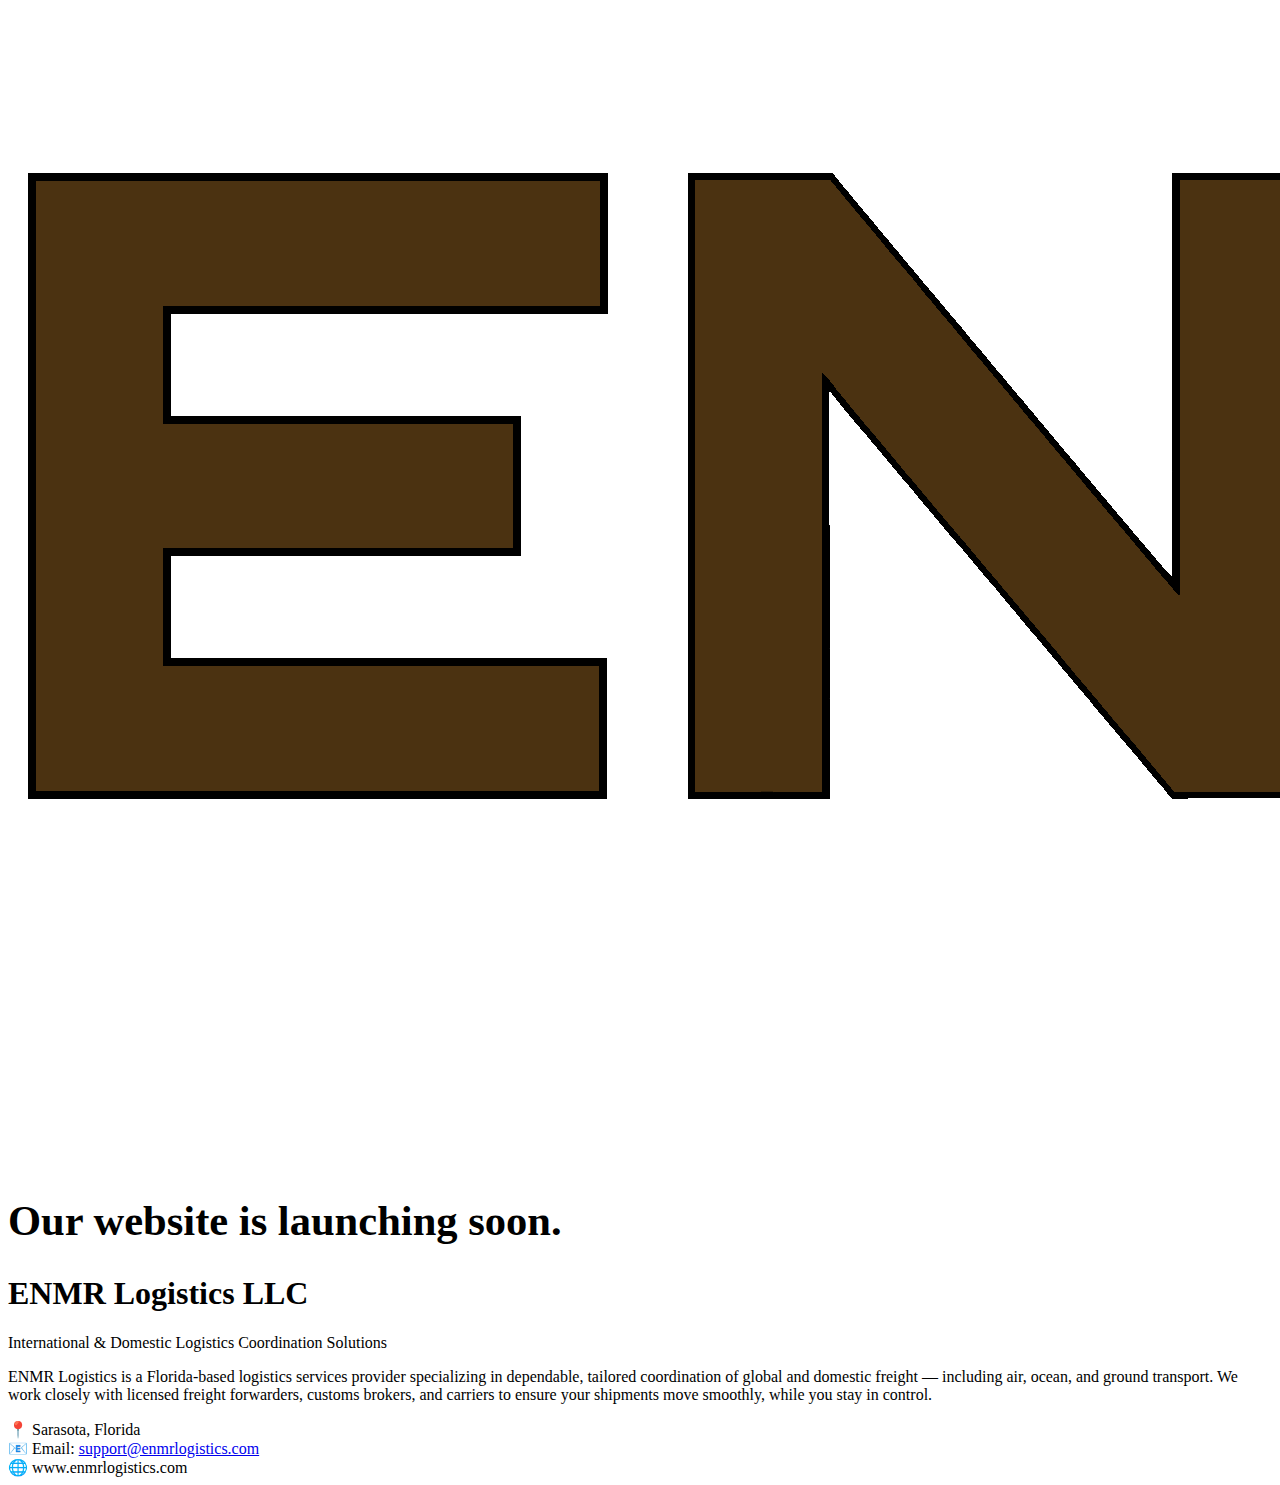
<file: index.html>
<body>
  <div class="container">
    <img class="logo" src="logo_transparent_7_13.png" alt="ENMR Logistics Logo" />
    
    <h2 style="font-size: 2.66rem; margin-bottom: 30px;">Our website is launching soon.</h2>
    
    <h1>ENMR Logistics LLC</h1>
    <p>International & Domestic Logistics Coordination Solutions</p>
    <p>
      ENMR Logistics is a Florida-based logistics services provider specializing in dependable, tailored coordination of global and domestic freight — including air, ocean, and ground transport.
      We work closely with licensed freight forwarders, customs brokers, and carriers to ensure your shipments move smoothly, while you stay in control.
    </p>
    <div class="contact">
      📍 Sarasota, Florida  
      <br />
      📧 Email: <a href="mailto:support@enmrlogistics.com">support@enmrlogistics.com</a>
      <br />
      🌐 www.enmrlogistics.com
    </div>
  </div>
</body>
</file>
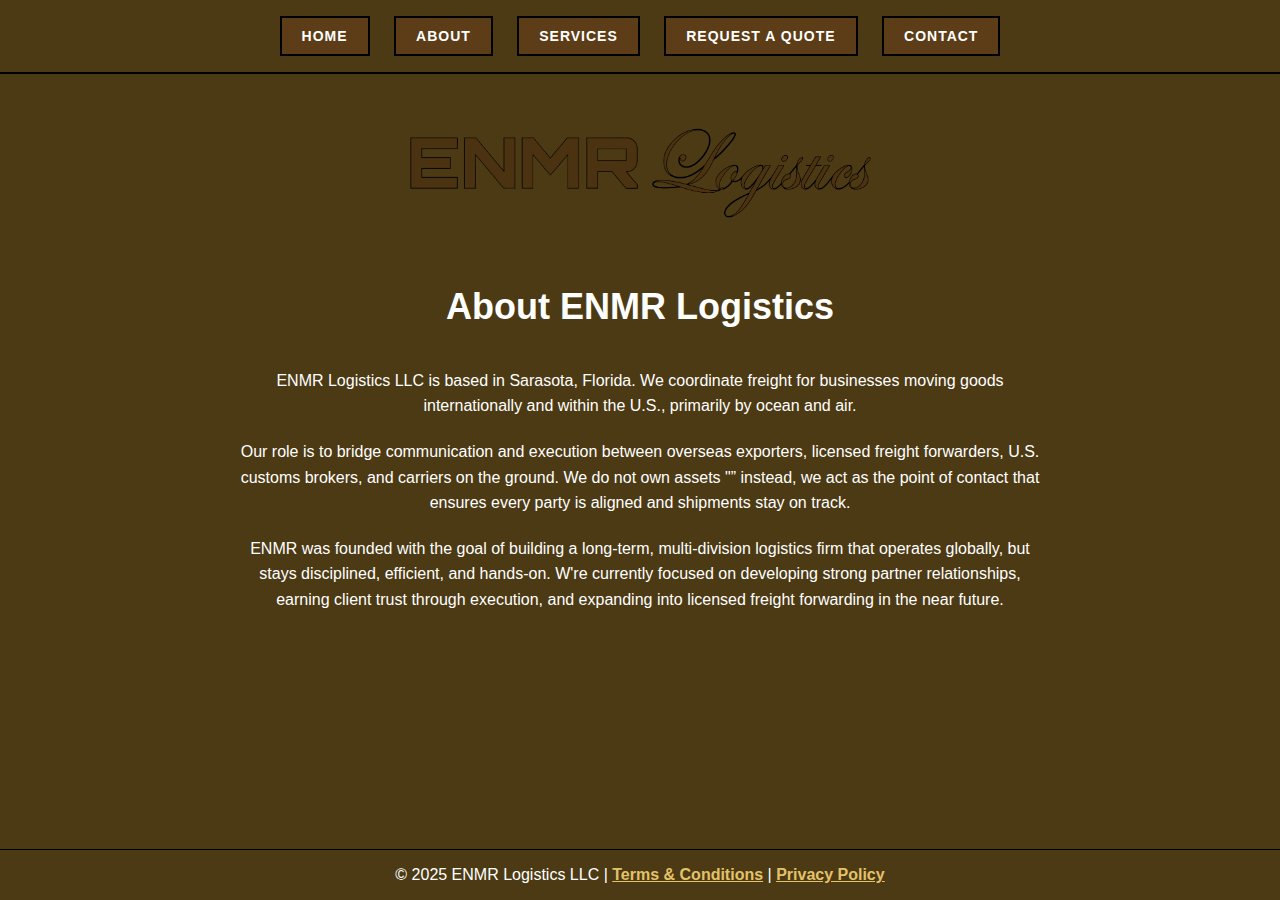
<file: about.html>
﻿<!DOCTYPE html> <html lang="en"> <head> <meta charset="UTF-8" /> <meta name="viewport" content="width=device-width, initial-scale=1.0"/> <title>About | ENMR Logistics</title> <style> :root { --brand-brown: #4c3a14; --button-brown: #5c3d17; --button-hover: #77532a; } body { background-color: var(--brand-brown); color: white; font-family: Arial, sans-serif; margin: 0; padding: 0; text-align: center; display: flex; flex-direction: column; min-height: 100vh; } .navbar { background-color: var(--brand-brown); padding: 16px 0; border-bottom: 2px solid black; } .nav-button { background-color: var(--button-brown); color: white; border: 2px solid black; padding: 10px 20px; margin: 0 10px; text-decoration: none; font-weight: bold; font-family: 'Arial Black', Gadget, sans-serif; font-size: 14px; display: inline-block; letter-spacing: 1px; transition: background-color 0.2s ease; } .nav-button:hover { background-color: var(--button-hover); cursor: pointer; } .logo-wrapper { margin-top: 50px; margin-bottom: 40px; } .top-logo { width: 462px; max-width: 90%; height: auto; } .container { max-width: 800px; margin: 0 auto; padding: 0 20px 40px; flex-grow: 1; } h1 { font-size: 2.25rem; margin-bottom: 40px; } p { font-size: 1rem; line-height: 1.6; margin-bottom: 20px; } /* Footer styles */ footer { text-align: center; padding: 16px 12px; border-top: 1px solid black; } footer a { color: #e3c26a; text-decoration: underline; font-weight: bold; } footer a:hover { color: #fff4bf; } </style> </head> <body> <div class="navbar"> <a href="index.html" class="nav-button">HOME</a> <a href="about.html" class="nav-button">ABOUT</a> <a href="services.html" class="nav-button">SERVICES</a> <a href="quote.html" class="nav-button">REQUEST A QUOTE</a> <a href="contact.html" class="nav-button">CONTACT</a> </div> <div class="logo-wrapper"> <img class="top-logo" src="logo_transparent_7_13.png" alt="ENMR Logo"> </div> <div class="container"> <h1>About ENMR Logistics</h1> <p> ENMR Logistics LLC is based in Sarasota, Florida. We coordinate freight for businesses moving goods internationally and within the U.S., primarily by ocean and air. </p> <p> Our role is to bridge communication and execution between overseas exporters, licensed freight forwarders, U.S. customs brokers, and carriers on the ground. We do not own assets "” instead, we act as the point of contact that ensures every party is aligned and shipments stay on track. </p> <p> ENMR was founded with the goal of building a long-term, multi-division logistics firm that operates globally, but stays disciplined, efficient, and hands-on. W're currently focused on developing strong partner relationships, earning client trust through execution, and expanding into licensed freight forwarding in the near future. </p> </div> <!-- Footer with popup behavior --> <script> function openLegalPopup(url) { window.open( url, 'enmrLegal', 'width=920,height=700,scrollbars=yes,resizable=yes' ); return false; } </script> <noscript> <div style="text-align:center; padding:8px 0;"> <a href="terms.html" target="_blank" rel="noopener">Terms &amp; Conditions</a> | <a href="privacy.html" target="_blank" rel="noopener">Privacy Policy</a> </div> </noscript> <!-- ENMR legal footer START --> <footer style="text-align:center; padding:16px 12px; border-top:1px solid black;"> &copy; 2025 ENMR Logistics LLC | <a href="terms.html" onclick="return openLegalPopup(this.href)" rel="noopener">Terms &amp; Conditions</a> | <a href="privacy.html" onclick="return openLegalPopup(this.href)" rel="noopener">Privacy Policy</a> </footer> <script> function openLegalPopup(url) { window.open(url,'enmrLegal','width=920,height=700,scrollbars=yes,resizable=yes'); return false; } </script> <noscript> <div style="text-align:center; padding:8px 0;"> <a href="terms.html" target="_blank" rel="noopener">Terms &amp; Conditions</a> | <a href="privacy.html" target="_blank" rel="noopener">Privacy Policy</a> </div> </noscript> <!-- ENMR legal footer END --> </body> </html>
</file>
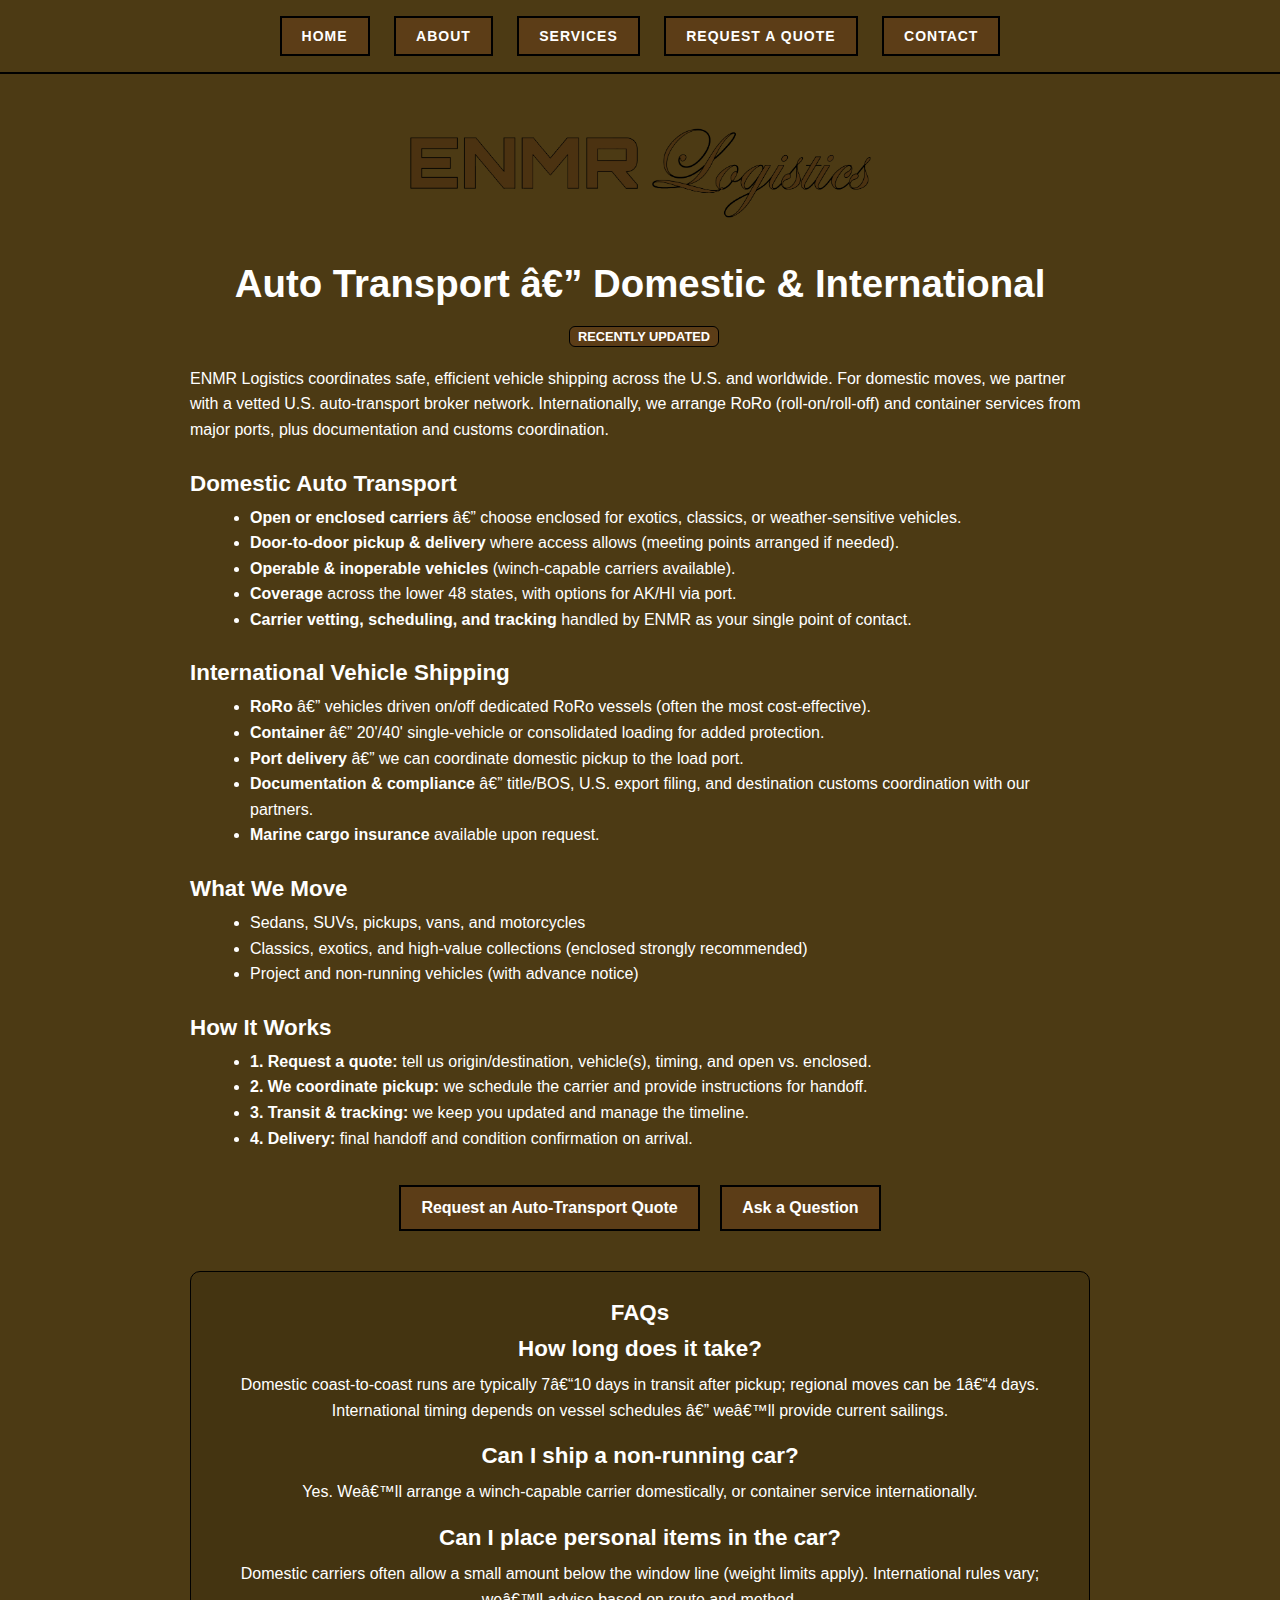
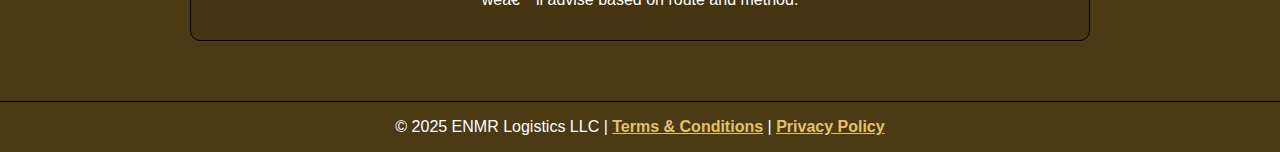
<file: auto-transport.html>
﻿<!DOCTYPE html>
<html lang="en">
<head>
  <meta charset="UTF-8" />
  <meta name="viewport" content="width=device-width, initial-scale=1.0"/>
  <title>Auto Transport (Domestic & International) | ENMR Logistics</title>
  <meta name="description" content="Door-to-door domestic auto transport and international vehicle shipping with ENMR Logistics â€” open/enclosed carriers, RoRo, and container service." />
  <link rel="icon" href="favicon.ico" type="image/x-icon" />
  <style>
    :root { --brand-brown:#4c3a14; --button-brown:#5c3d17; --button-hover:#77532a; }

    body { background-color:var(--brand-brown); color:#fff; font-family:Arial,sans-serif; margin:0; padding:0; text-align:center; }
    .navbar { background:var(--brand-brown); padding:16px 0; border-bottom:2px solid #000; }
    .nav-button { background:var(--button-brown); color:#fff; border:2px solid #000; padding:10px 20px; margin:0 10px; text-decoration:none; font-weight:bold; font-family:'Arial Black', Gadget, sans-serif; font-size:14px; display:inline-block; letter-spacing:1px; transition:background-color .2s; }
    .nav-button:hover { background:var(--button-hover); cursor:pointer; }

    .logo-wrapper { margin:50px 0 40px; }
    .top-logo { width:462px; max-width:90%; height:auto; }

    .container { max-width:900px; margin:0 auto; padding:0 20px 50px; text-align:left; }
    h1 { text-align:center; font-size:2.4rem; margin:0 0 16px; }
    h2 { font-size:1.4rem; margin:28px 0 8px; }
    p, li { font-size:1rem; line-height:1.6; }
    ul { margin:8px 0 18px 20px; }
    .badge { display:inline-block; margin-left:8px; padding:2px 8px; border:1px solid #000; background:var(--button-brown); border-radius:6px; font-size:.8rem; font-weight:bold; }

    .cta { margin:28px 0; text-align:center; }
    .btn { background:var(--button-brown); color:#fff; border:2px solid #000; padding:12px 20px; font-weight:bold; text-decoration:none; display:inline-block; margin:6px 8px; }
    .btn:hover { background:var(--button-hover); }

    /* FAQ box + centered answers */
    .faq { margin:34px 0 10px; padding:18px 18px 8px; border:1px solid #000; border-radius:10px; background:rgba(0,0,0,.1); }
    .faq h2 { text-align:center; margin-top:10px; }
    .faq p { text-align:center; margin:10px 0 20px; }

    /* Footer styles â€” force yellow for link & visited */
    footer { text-align:center; padding:16px 12px; border-top:1px solid #000; }
    footer a:link,
    footer a:visited { color:#e3c26a; text-decoration:underline; font-weight:bold; }
    footer a:hover,
    footer a:focus { color:#fff4bf; }
  </style>
<!-- ENMR nav click CSS OVERRIDE START -->
<style id="nav-click-override">
  /* Keep pointer on hover, but NO color change on hover */
  .nav-button:hover { background-color: var(--button-brown) !important; cursor: pointer; }
  /* Show lighter brown ONLY while the mouse is pressed */
  .nav-button:active { background-color: var(--button-hover) !important; }
</style>
<!-- ENMR nav click CSS OVERRIDE END -->
</head>
<body>

  <div class="navbar">
    <a href="index.html" class="nav-button">HOME</a>
    <a href="about.html" class="nav-button">ABOUT</a>
    <a href="services.html" class="nav-button">SERVICES</a>
    <a href="quote.html" class="nav-button">REQUEST A QUOTE</a>
    <a href="contact.html" class="nav-button">CONTACT</a>
  </div>

  <div class="logo-wrapper">
    <img class="top-logo" src="logo_transparent_7_13.png" alt="ENMR Logo">
  </div>

  <div class="container">
    <h1>Auto Transport â€” Domestic & International <span class="badge">RECENTLY UPDATED</span></h1>
    <p>
      ENMR Logistics coordinates safe, efficient vehicle shipping across the U.S. and worldwide.
      For domestic moves, we partner with a vetted U.S. auto-transport broker network. Internationally, we arrange
      RoRo (roll-on/roll-off) and container services from major ports, plus documentation and customs coordination.
    </p>

    <h2>Domestic Auto Transport</h2>
    <ul>
      <li><strong>Open or enclosed carriers</strong> â€” choose enclosed for exotics, classics, or weather-sensitive vehicles.</li>
      <li><strong>Door-to-door pickup &amp; delivery</strong> where access allows (meeting points arranged if needed).</li>
      <li><strong>Operable &amp; inoperable vehicles</strong> (winch-capable carriers available).</li>
      <li><strong>Coverage</strong> across the lower 48 states, with options for AK/HI via port.</li>
      <li><strong>Carrier vetting, scheduling, and tracking</strong> handled by ENMR as your single point of contact.</li>
    </ul>

    <h2>International Vehicle Shipping</h2>
    <ul>
      <li><strong>RoRo</strong> â€” vehicles driven on/off dedicated RoRo vessels (often the most cost-effective).</li>
      <li><strong>Container</strong> â€” 20'/40' single-vehicle or consolidated loading for added protection.</li>
      <li><strong>Port delivery</strong> â€” we can coordinate domestic pickup to the load port.</li>
      <li><strong>Documentation &amp; compliance</strong> â€” title/BOS, U.S. export filing, and destination customs coordination with our partners.</li>
      <li><strong>Marine cargo insurance</strong> available upon request.</li>
    </ul>

    <h2>What We Move</h2>
    <ul>
      <li>Sedans, SUVs, pickups, vans, and motorcycles</li>
      <li>Classics, exotics, and high-value collections (enclosed strongly recommended)</li>
      <li>Project and non-running vehicles (with advance notice)</li>
    </ul>

    <h2>How It Works</h2>
    <ul>
      <li><strong>1. Request a quote:</strong> tell us origin/destination, vehicle(s), timing, and open vs. enclosed.</li>
      <li><strong>2. We coordinate pickup:</strong> we schedule the carrier and provide instructions for handoff.</li>
      <li><strong>3. Transit &amp; tracking:</strong> we keep you updated and manage the timeline.</li>
      <li><strong>4. Delivery:</strong> final handoff and condition confirmation on arrival.</li>
    </ul>

    <div class="cta">
      <a class="btn" href="quote.html">Request an Auto-Transport Quote</a>
      <a class="btn" href="contact.html">Ask a Question</a>
    </div>

    <div class="faq">
      <h2>FAQs</h2>

      <h2>How long does it take?</h2>
      <p>Domestic coast-to-coast runs are typically 7â€“10 days in transit after pickup; regional moves can be 1â€“4 days.
        International timing depends on vessel schedules â€” weâ€™ll provide current sailings.</p>

      <h2>Can I ship a non-running car?</h2>
      <p>Yes. Weâ€™ll arrange a winch-capable carrier domestically, or container service internationally.</p>

      <h2>Can I place personal items in the car?</h2>
      <p>Domestic carriers often allow a small amount below the window line (weight limits apply).
        International rules vary; weâ€™ll advise based on route and method.</p>
    </div>
  </div>

  <!-- ENMR legal footer START -->
  <footer>
    &copy; 2025 ENMR Logistics LLC |
    <a href="terms.html" onclick="return openLegalPopup(this.href)" rel="noopener">Terms &amp; Conditions</a> |
    <a href="privacy.html" onclick="return openLegalPopup(this.href)" rel="noopener">Privacy Policy</a>
  </footer>

  <script>
    function openLegalPopup(url) {
      window.open(url,'enmrLegal','width=920,height=700,scrollbars=yes,resizable=yes');
      return false;
    }
  </script>

  <noscript>
    <div style="text-align:center; padding:8px 0;">
      <a href="terms.html" target="_blank" rel="noopener">Terms &amp; Conditions</a> |
      <a href="privacy.html" target="_blank" rel="noopener">Privacy Policy</a>
    </div>
  </noscript>
  <!-- ENMR legal footer END -->
<!-- ENMR nav click AUDIO+JS START -->
<audio id="navClickSound" preload="auto">
  <source src="mouse-click-290204.mp3" type="audio/mpeg">
</audio>
<script>
  (function () {
    var audio = document.getElementById('navClickSound');
    if (!audio) return;
    var buttons = document.querySelectorAll('.navbar .nav-button');
    buttons.forEach(function (btn) {
      btn.addEventListener('click', function () {
        try {
          audio.currentTime = 0;
          audio.play().catch(function(){});
        } catch (e) {}
      });
    });
  })();
</script>
<!-- ENMR nav click AUDIO+JS END -->
</body>
</html>
</file>
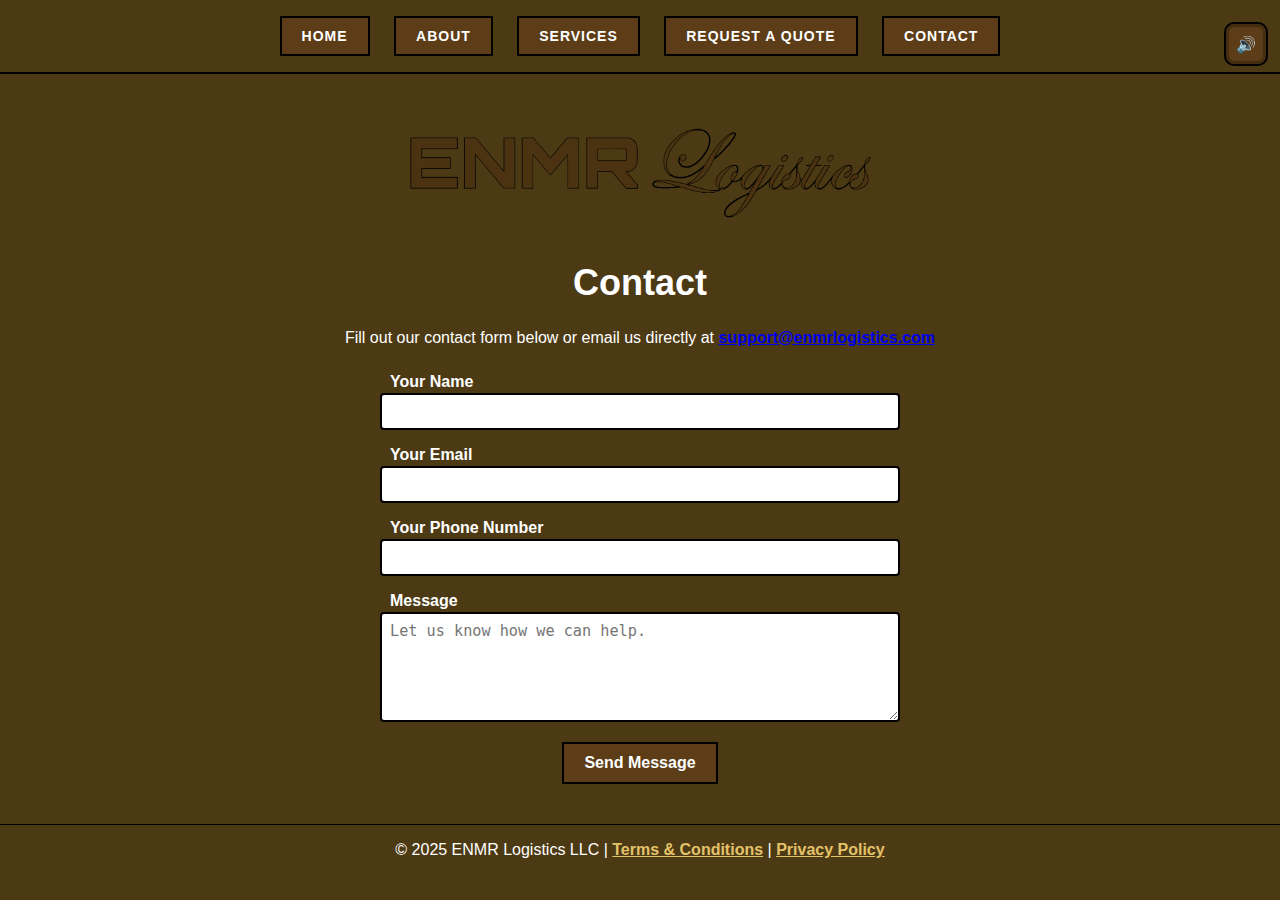
<file: contact.html>
﻿<!DOCTYPE html>
<html lang="en">
<head>
  <meta charset="UTF-8" />
  <meta name="viewport" content="width=device-width, initial-scale=1.0"/>
  <title>Contact | ENMR Logistics</title>
  <link rel="icon" href="favicon.ico" type="image/x-icon" />
  <style>
    :root { --brand-brown:#4c3a14; --button-brown:#5c3d17; --button-hover:#77532a; }

    body { background-color: var(--brand-brown); color: #fff; font-family: Arial, sans-serif; margin: 0; padding: 0; text-align: center; }

    .navbar { background-color: var(--brand-brown); padding: 16px 0; border-bottom: 2px solid #000; }

    .nav-button {
      background-color: var(--button-brown); color: #fff; border: 2px solid #000;
      padding: 10px 20px; margin: 0 10px; text-decoration: none; font-weight: bold;
      font-family: 'Arial Black', Gadget, sans-serif; font-size: 14px; display: inline-block;
      letter-spacing: 1px; transition: background-color .02s;
    }
    /* Early-2000s feel: no hover lighten, only on active (mouse down) */
    .nav-button:hover  { background-color: var(--button-brown); cursor: pointer; }
    .nav-button:active { background-color: var(--button-hover); }

    .logo-wrapper { margin: 50px 0 40px; }
    .top-logo { width: 462px; max-width: 90%; height: auto; }

    .container { max-width: 800px; margin: 0 auto; padding: 0 20px 40px; }

    h1 { font-size: 2.25rem; margin-bottom: 25px; }

    p  { font-size: 1rem; margin-bottom: 20px; }

    form { display: flex; flex-direction: column; align-items: center; }

    label {
      margin-top: 6px; margin-bottom: 2px; font-weight: bold; text-align: left;
      width: 100%; max-width: 500px;
    }

    input, textarea {
      margin-bottom: 10px; padding: 8px; font-size: .95rem; width: 100%; max-width: 500px;
      border: 2px solid #000; border-radius: 4px;
    }

    button {
      background-color: var(--button-brown); color: #fff; font-weight: bold;
      border: 2px solid #000; padding: 10px 20px; font-size: 1rem; cursor: pointer; margin-top: 10px;
    }
    button:hover  { background-color: var(--button-brown); }
    button:active { background-color: var(--button-hover); }

    /* Footer styles */
    footer { text-align: center; padding: 16px 12px; border-top: 1px solid #000; }
    footer a,
    footer a:visited,
    footer a:active { color: #e3c26a; text-decoration: underline; font-weight: bold; }
    footer a:hover   { color: #fff4bf; }
  </style>
</head>
<body>

  <div class="navbar">
    <a href="index.html" class="nav-button">HOME</a>
    <a href="about.html" class="nav-button">ABOUT</a>
    <a href="services.html" class="nav-button">SERVICES</a>
    <a href="quote.html" class="nav-button">REQUEST A QUOTE</a>
    <a href="contact.html" class="nav-button">CONTACT</a>
  </div>

  <div class="logo-wrapper">
    <a href="index.html"><img class="top-logo" src="logo_transparent_7_13.png" alt="ENMR Logistics Logo"></a>
  </div>

  <div class="container">
    <h1>Contact</h1>
    <p>Fill out our contact form below or email us directly at
      <strong><a href="mailto:support@enmrlogistics.com">support@enmrlogistics.com</a></strong>
    </p>

    <form action="https://formsubmit.co/support@enmrlogistics.com" method="POST">
      <input type="hidden" name="_captcha" value="false">
      <input type="hidden" name="_template" value="box">
      <input type="hidden" name="_autoresponse" value="Thank you for contacting ENMR Logistics. We'll respond as soon as possible.">
      <input type="hidden" name="_next" value="https://www.enmrlogistics.com/thank-you-contact.html">

      <label for="name">Your Name</label>
      <input type="text" id="name" name="name" required />

      <label for="email">Your Email</label>
      <input type="email" id="email" name="email" required />

      <label for="phone">Your Phone Number</label>
      <input type="tel" id="phone" name="phone" />

      <label for="message">Message</label>
      <textarea id="message" name="message" rows="5" required placeholder="Let us know how we can help."></textarea>

      <button type="submit">Send Message</button>
    </form>
  </div>

  <!-- ENMR legal footer START -->
  <footer>
    &copy; 2025 ENMR Logistics LLC |
    <a href="terms.html" onclick="return openLegalPopup(this.href)" rel="noopener">Terms &amp; Conditions</a> |
    <a href="privacy.html" onclick="return openLegalPopup(this.href)" rel="noopener">Privacy Policy</a>
  </footer>

  <script>
    function openLegalPopup(url) {
      window.open(url,'enmrLegal','width=920,height=700,scrollbars=yes,resizable=yes');
      return false;
    }
  </script>
  <!-- ENMR legal footer END -->

  <!-- CLICK-SOUND (v2) START -->
  <audio id="navClickAudio" preload="auto" src="mouse-click-290204.mp3"></audio>

  <style>
    #soundToggle {
      position: fixed; top: 12px; right: 12px; width: 44px; height: 44px;
      display: flex; align-items: center; justify-content: center;
      background: #5c3d17; color: #ffffff; border: 2px solid #000000;
      border-radius: 10px; box-shadow: 0 0 0 3px rgba(0,0,0,0.25) inset;
      cursor: pointer; z-index: 2147483647;
    }
    #soundToggle:active { background: #77532a; }
  </style>

  <script>
  (function () {
    const VOL = 0.35, KEY = 'enmrMuted';
    const audio = document.getElementById('navClickAudio');

    function ensureToggle(){
      let btn = document.getElementById('soundToggle');
      if(!btn){
        btn = document.createElement('button');
        btn.id = 'soundToggle';
        document.body.appendChild(btn);
        btn.addEventListener('click', ()=>{
          const m = localStorage.getItem(KEY)==='1';
          localStorage.setItem(KEY, m?'0':'1');
          renderIcon();
        });
      }
      renderIcon();
      function renderIcon(){
        const m = localStorage.getItem(KEY)==='1';
        btn.title = m ? 'Enable click sound' : 'Mute click sound';
        btn.setAttribute('aria-label', btn.title);
        btn.textContent = m ? '🔇' : '🔊';
      }
    }

    function bindClicks(){
      if(!audio) return; audio.volume = VOL;
      const play = ()=>{ if(localStorage.getItem(KEY)==='1') return; try{ audio.currentTime=0; audio.play(); }catch(e){} };
      document.querySelectorAll('.nav-button').forEach(el=>el.addEventListener('mousedown', play, {passive:true}));
    }

    window.addEventListener('load', ()=>{ ensureToggle(); bindClicks(); });
  })();
  </script>
  <!-- CLICK-SOUND (v2) END -->
</body>
</html>
</file>
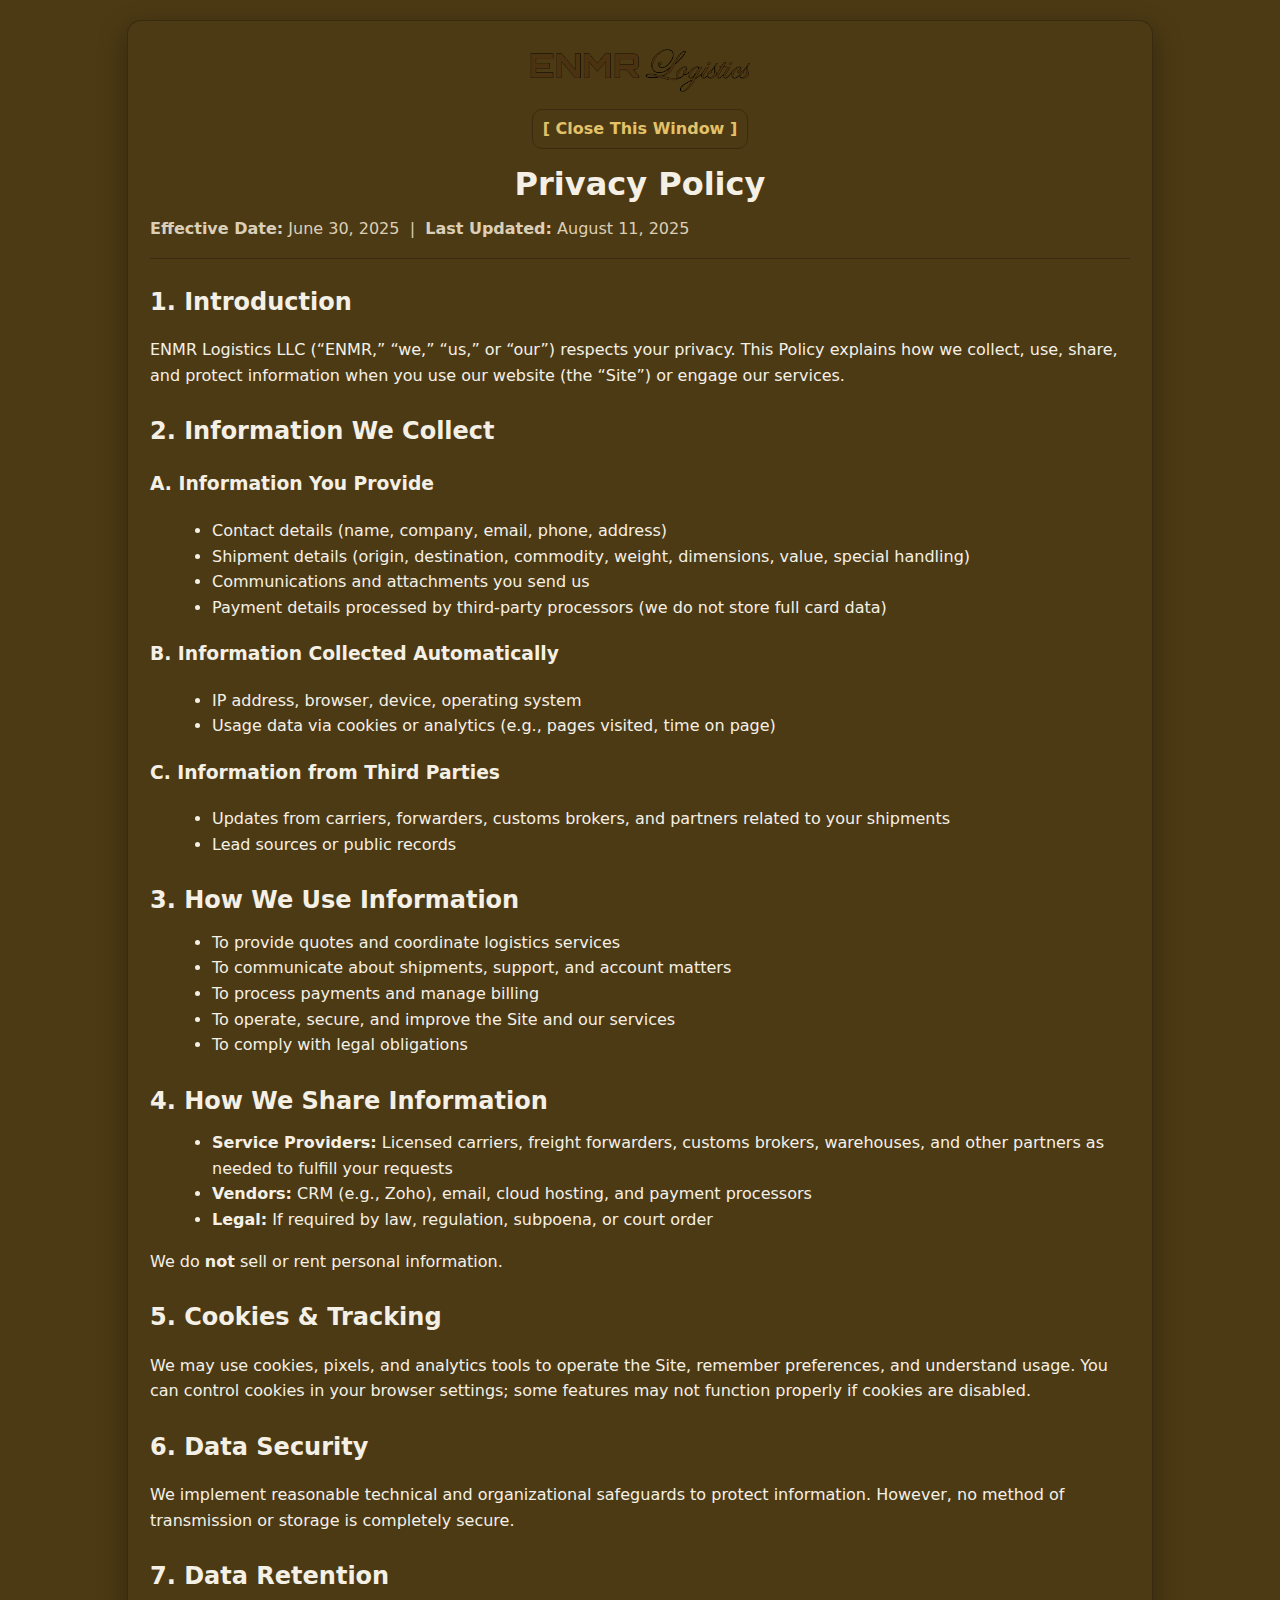
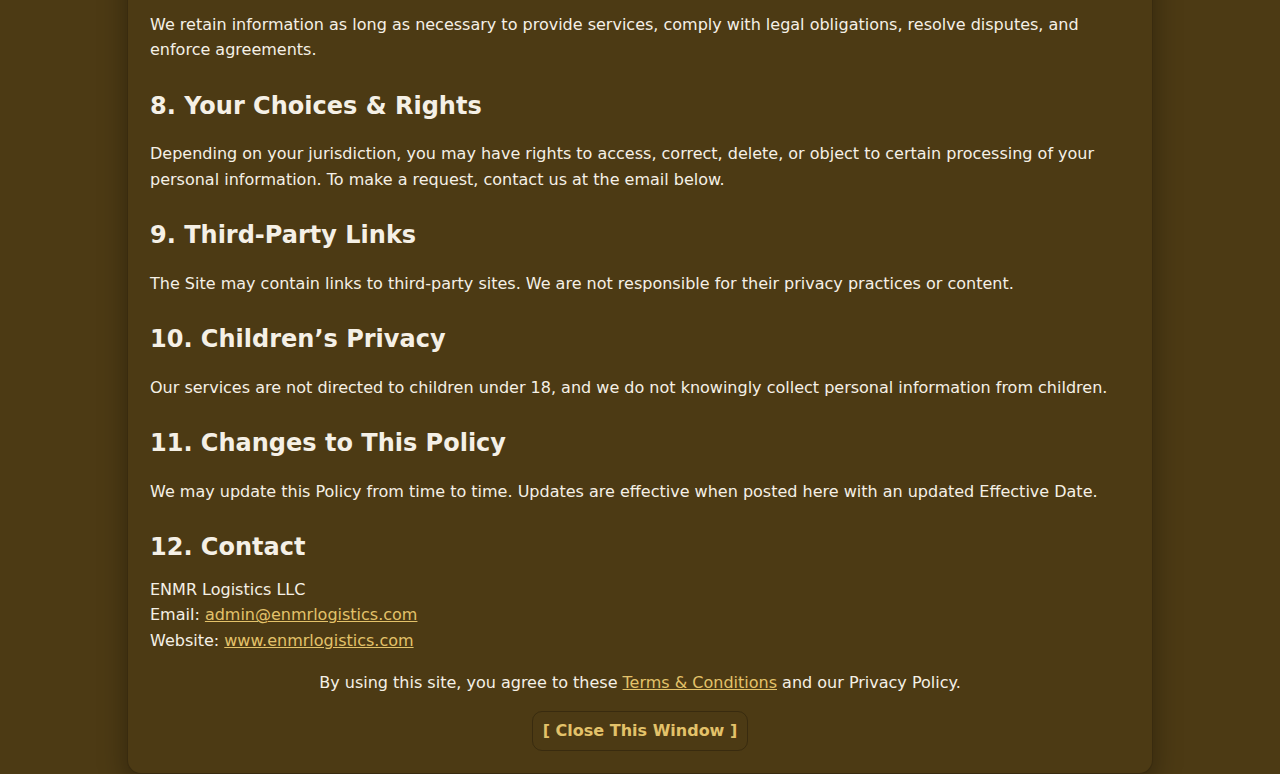
<file: privacy.html>
﻿<!doctype html>
<html lang="en">
<head>
  <meta charset="utf-8" />
  <meta name="viewport" content="width=device-width,initial-scale=1" />
  <title>Privacy Policy | ENMR Logistics LLC</title>
  <meta name="robots" content="noindex" />
  <style>
    :root{
      --brand-brown:#4c3a14;
      --text:#f5f0e6; 
      --muted:#dccfb8;
      --link:#e3c26a; 
      --link-hover:#fff4bf;
      --border:rgba(0,0,0,.25);
      --radius:14px; 
      --shadow:0 10px 28px rgba(0,0,0,.35);
    }
    html,body{height:100%}
    body{
      margin:0;
      background:var(--brand-brown);
      color:var(--text);
      font:16px/1.6 system-ui,-apple-system,Segoe UI,Roboto,Helvetica,Arial,sans-serif;
      padding:20px;
    }
    .wrap{
      max-width:980px;
      margin:0 auto;
      background:var(--brand-brown);
      border:1px solid var(--border);
      border-radius:var(--radius);
      box-shadow:var(--shadow);
      padding:22px;
    }
    .brand{text-align:center;margin:4px 0 6px}
    .brand img{max-width:220px;height:auto}
    .close-box{text-align:center;margin:10px 0}
    .close{display:inline-block;font-weight:600;text-decoration:none;color:var(--link);border:1px solid var(--border);border-radius:10px;padding:6px 10px}
    .close:hover{color:var(--link-hover)}
    h1{text-align:center;margin:8px 0 6px}
    .meta{color:var(--muted);margin:0 0 16px;text-align:left}
    h2{margin:24px 0 10px}
    hr{border:none;border-top:1px solid var(--border);margin:12px 0}
    a{color:var(--link);text-decoration:underline}
    a:hover{color:var(--link-hover)}
    ul,ol{margin:8px 0 8px 22px}
    address{font-style:normal}
    .end{display:flex;justify-content:center;margin-top:12px}
    @media (max-width:640px){body{padding:12px}.wrap{padding:16px 14px}.brand img{max-width:180px}}
  </style>
</head>
<body>
  <main class="wrap" role="main">
    <!-- LOGO -->
    <div class="brand">
      <img src="logo_transparent_7_13.png" alt="ENMR Logistics LLC Logo" />
    </div>

    <div class="close-box">
      <a href="#" class="close" onclick="window.close();return false;">[ Close This Window ]</a>
    </div>

    <h1>Privacy Policy</h1>
    <div class="meta"><strong>Effective Date:</strong> June 30, 2025 &nbsp;|&nbsp; <strong>Last Updated:</strong> August 11, 2025</div>
    <hr>

    <section id="1-intro">
      <h2>1. Introduction</h2>
      <p>ENMR Logistics LLC (“ENMR,” “we,” “us,” or “our”) respects your privacy. This Policy explains how we collect, use, share, and protect information when you use our website (the “Site”) or engage our services.</p>
    </section>

    <section id="2-collect">
      <h2>2. Information We Collect</h2>
      <h3>A. Information You Provide</h3>
      <ul>
        <li>Contact details (name, company, email, phone, address)</li>
        <li>Shipment details (origin, destination, commodity, weight, dimensions, value, special handling)</li>
        <li>Communications and attachments you send us</li>
        <li>Payment details processed by third-party processors (we do not store full card data)</li>
      </ul>
      <h3>B. Information Collected Automatically</h3>
      <ul>
        <li>IP address, browser, device, operating system</li>
        <li>Usage data via cookies or analytics (e.g., pages visited, time on page)</li>
      </ul>
      <h3>C. Information from Third Parties</h3>
      <ul>
        <li>Updates from carriers, forwarders, customs brokers, and partners related to your shipments</li>
        <li>Lead sources or public records</li>
      </ul>
    </section>

    <section id="3-use">
      <h2>3. How We Use Information</h2>
      <ul>
        <li>To provide quotes and coordinate logistics services</li>
        <li>To communicate about shipments, support, and account matters</li>
        <li>To process payments and manage billing</li>
        <li>To operate, secure, and improve the Site and our services</li>
        <li>To comply with legal obligations</li>
      </ul>
    </section>

    <section id="4-share">
      <h2>4. How We Share Information</h2>
      <ul>
        <li><strong>Service Providers:</strong> Licensed carriers, freight forwarders, customs brokers, warehouses, and other partners as needed to fulfill your requests</li>
        <li><strong>Vendors:</strong> CRM (e.g., Zoho), email, cloud hosting, and payment processors</li>
        <li><strong>Legal:</strong> If required by law, regulation, subpoena, or court order</li>
      </ul>
      <p>We do <strong>not</strong> sell or rent personal information.</p>
    </section>

    <section id="5-cookies">
      <h2>5. Cookies &amp; Tracking</h2>
      <p>We may use cookies, pixels, and analytics tools to operate the Site, remember preferences, and understand usage. You can control cookies in your browser settings; some features may not function properly if cookies are disabled.</p>
    </section>

    <section id="6-security">
      <h2>6. Data Security</h2>
      <p>We implement reasonable technical and organizational safeguards to protect information. However, no method of transmission or storage is completely secure.</p>
    </section>

    <section id="7-retention">
      <h2>7. Data Retention</h2>
      <p>We retain information as long as necessary to provide services, comply with legal obligations, resolve disputes, and enforce agreements.</p>
    </section>

    <section id="8-rights">
      <h2>8. Your Choices &amp; Rights</h2>
      <p>Depending on your jurisdiction, you may have rights to access, correct, delete, or object to certain processing of your personal information. To make a request, contact us at the email below.</p>
    </section>

    <section id="9-links">
      <h2>9. Third-Party Links</h2>
      <p>The Site may contain links to third-party sites. We are not responsible for their privacy practices or content.</p>
    </section>

    <section id="10-children">
      <h2>10. Children’s Privacy</h2>
      <p>Our services are not directed to children under 18, and we do not knowingly collect personal information from children.</p>
    </section>

    <section id="11-changes">
      <h2>11. Changes to This Policy</h2>
      <p>We may update this Policy from time to time. Updates are effective when posted here with an updated Effective Date.</p>
    </section>

    <section id="12-contact">
      <h2>12. Contact</h2>
      <address>
        ENMR Logistics LLC<br />
        Email: <a href="mailto:admin@enmrlogistics.com">admin@enmrlogistics.com</a><br />
        Website: <a href="https://www.enmrlogistics.com" target="_blank" rel="noopener">www.enmrlogistics.com</a>
      </address>
      <p style="text-align:center;">
        By using this site, you agree to these 
        <a href="terms.html" target="_self">Terms &amp; Conditions</a> and our Privacy Policy.
      </p>
    </section>

    <div class="end">
      <a href="#" class="close" onclick="window.close();return false;">[ Close This Window ]</a>
    </div>
  </main>
</body>
</html>
</file>
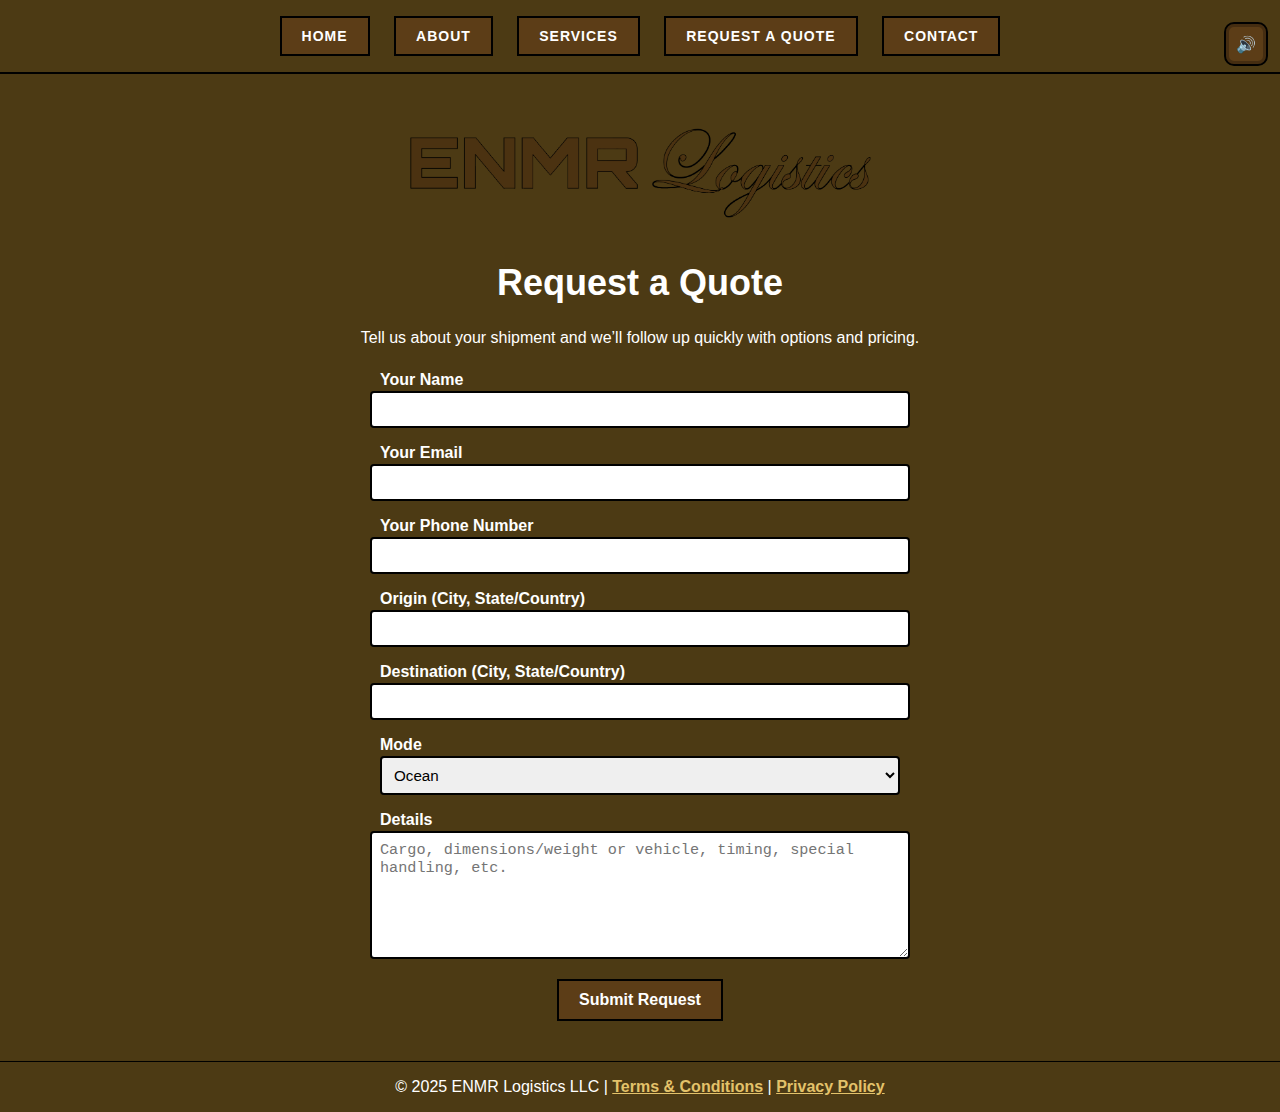
<file: quote.html>
﻿<!DOCTYPE html>
<html lang="en">
<head>
  <meta charset="UTF-8" />
  <meta name="viewport" content="width=device-width, initial-scale=1.0"/>
  <title>Request a Quote | ENMR Logistics</title>
  <link rel="icon" href="favicon.ico" type="image/x-icon" />
  <style>
    :root { --brand-brown:#4c3a14; --button-brown:#5c3d17; --button-hover:#77532a; }

    body { background-color: var(--brand-brown); color:#fff; font-family: Arial, sans-serif; margin:0; padding:0; text-align:center; }

    .navbar { background:var(--brand-brown); padding:16px 0; border-bottom:2px solid #000; }

    .nav-button {
      background: var(--button-brown); color:#fff; border:2px solid #000;
      padding:10px 20px; margin:0 10px; text-decoration:none; font-weight:bold;
      font-family:'Arial Black', Gadget, sans-serif; font-size:14px; display:inline-block;
      letter-spacing:1px; transition: background-color .02s;
    }
    .nav-button:hover  { background: var(--button-brown); cursor:pointer; }
    .nav-button:active { background: var(--button-hover); }

    .logo-wrapper { margin: 50px 0 40px; }
    .top-logo { width:462px; max-width:90%; height:auto; }

    .container { max-width: 800px; margin:0 auto; padding:0 20px 40px; }

    h1 { font-size: 2.25rem; margin-bottom: 25px; }
    p  { font-size: 1rem; margin-bottom: 18px; }

    form { display:flex; flex-direction:column; align-items:center; }

    label {
      margin-top:6px; margin-bottom:2px; font-weight:bold; text-align:left;
      width:100%; max-width:520px;
    }

    input, textarea, select {
      margin-bottom:10px; padding:8px; font-size:.95rem; width:100%; max-width:520px;
      border:2px solid #000; border-radius:4px;
    }

    button {
      background:var(--button-brown); color:#fff; font-weight:bold; border:2px solid #000;
      padding:10px 20px; font-size:1rem; cursor:pointer; margin-top:10px;
    }
    button:hover  { background:var(--button-brown); }
    button:active { background:var(--button-hover); }

    /* Footer */
    footer { text-align:center; padding:16px 12px; border-top:1px solid #000; }
    footer a,
    footer a:visited,
    footer a:active { color:#e3c26a; text-decoration:underline; font-weight:bold; }
    footer a:hover { color:#fff4bf; }
  </style>
</head>
<body>
  <div class="navbar">
    <a href="index.html" class="nav-button">HOME</a>
    <a href="about.html" class="nav-button">ABOUT</a>
    <a href="services.html" class="nav-button">SERVICES</a>
    <a href="quote.html" class="nav-button">REQUEST A QUOTE</a>
    <a href="contact.html" class="nav-button">CONTACT</a>
  </div>

  <div class="logo-wrapper">
    <img class="top-logo" src="logo_transparent_7_13.png" alt="ENMR Logo">
  </div>

  <div class="container">
    <h1>Request a Quote</h1>
    <p>Tell us about your shipment and we’ll follow up quickly with options and pricing.</p>

    <form action="https://formsubmit.co/support@enmrlogistics.com" method="POST">
      <input type="hidden" name="_captcha" value="false">
      <input type="hidden" name="_template" value="box">
      <input type="hidden" name="_autoresponse" value="Thanks for your quote request. We'll reply as soon as possible.">
      <input type="hidden" name="_next" value="https://www.enmrlogistics.com/thank-you.html">

      <label for="qname">Your Name</label>
      <input type="text" id="qname" name="name" required>

      <label for="qemail">Your Email</label>
      <input type="email" id="qemail" name="email" required>

      <label for="qphone">Your Phone Number</label>
      <input type="tel" id="qphone" name="phone">

      <label for="qorigin">Origin (City, State/Country)</label>
      <input type="text" id="qorigin" name="origin" required>

      <label for="qdestination">Destination (City, State/Country)</label>
      <input type="text" id="qdestination" name="destination" required>

      <label for="qmode">Mode</label>
      <select id="qmode" name="mode">
        <option>Ocean</option>
        <option>Air</option>
        <option>Ground / Trucking</option>
        <option>Auto Transport</option>
        <option>Other</option>
      </select>

      <label for="qdetails">Details</label>
      <textarea id="qdetails" name="details" rows="6" placeholder="Cargo, dimensions/weight or vehicle, timing, special handling, etc." required></textarea>

      <button type="submit">Submit Request</button>
    </form>
  </div>

  <!-- ENMR legal footer START -->
  <footer>
    &copy; 2025 ENMR Logistics LLC |
    <a href="terms.html" onclick="return openLegalPopup(this.href)" rel="noopener">Terms &amp; Conditions</a> |
    <a href="privacy.html" onclick="return openLegalPopup(this.href)" rel="noopener">Privacy Policy</a>
  </footer>

  <script>
    function openLegalPopup(url){
      window.open(url,'enmrLegal','width=920,height=700,scrollbars=yes,resizable=yes');
      return false;
    }
  </script>
  <!-- ENMR legal footer END -->

  <!-- CLICK-SOUND (v2) START -->
  <audio id="navClickAudio" preload="auto" src="mouse-click-290204.mp3"></audio>

  <style>
    #soundToggle {
      position: fixed; top: 12px; right: 12px; width: 44px; height: 44px;
      display: flex; align-items: center; justify-content: center;
      background: #5c3d17; color: #ffffff; border: 2px solid #000000;
      border-radius: 10px; box-shadow: 0 0 0 3px rgba(0,0,0,0.25) inset;
      cursor: pointer; z-index: 2147483647;
    }
    #soundToggle:active { background: #77532a; }
  </style>

  <script>
  (function () {
    const VOL = 0.35, KEY = 'enmrMuted';
    const audio = document.getElementById('navClickAudio');

    function ensureToggle(){
      let btn = document.getElementById('soundToggle');
      if(!btn){
        btn = document.createElement('button');
        btn.id = 'soundToggle';
        document.body.appendChild(btn);
        btn.addEventListener('click', ()=>{
          const m = localStorage.getItem(KEY)==='1';
          localStorage.setItem(KEY, m?'0':'1');
          renderIcon();
        });
      }
      renderIcon();
      function renderIcon(){
        const m = localStorage.getItem(KEY)==='1';
        btn.title = m ? 'Enable click sound' : 'Mute click sound';
        btn.setAttribute('aria-label', btn.title);
        btn.textContent = m ? '🔇' : '🔊';
      }
    }

    function bindClicks(){
      if(!audio) return; audio.volume = VOL;
      const play = ()=>{ if(localStorage.getItem(KEY)==='1') return; try{ audio.currentTime=0; audio.play(); }catch(e){} };
      document.querySelectorAll('.nav-button').forEach(el=>el.addEventListener('mousedown', play, {passive:true}));
    }

    window.addEventListener('load', ()=>{ ensureToggle(); bindClicks(); });
  })();
  </script>
  <!-- CLICK-SOUND (v2) END -->
</body>
</html>
</file>
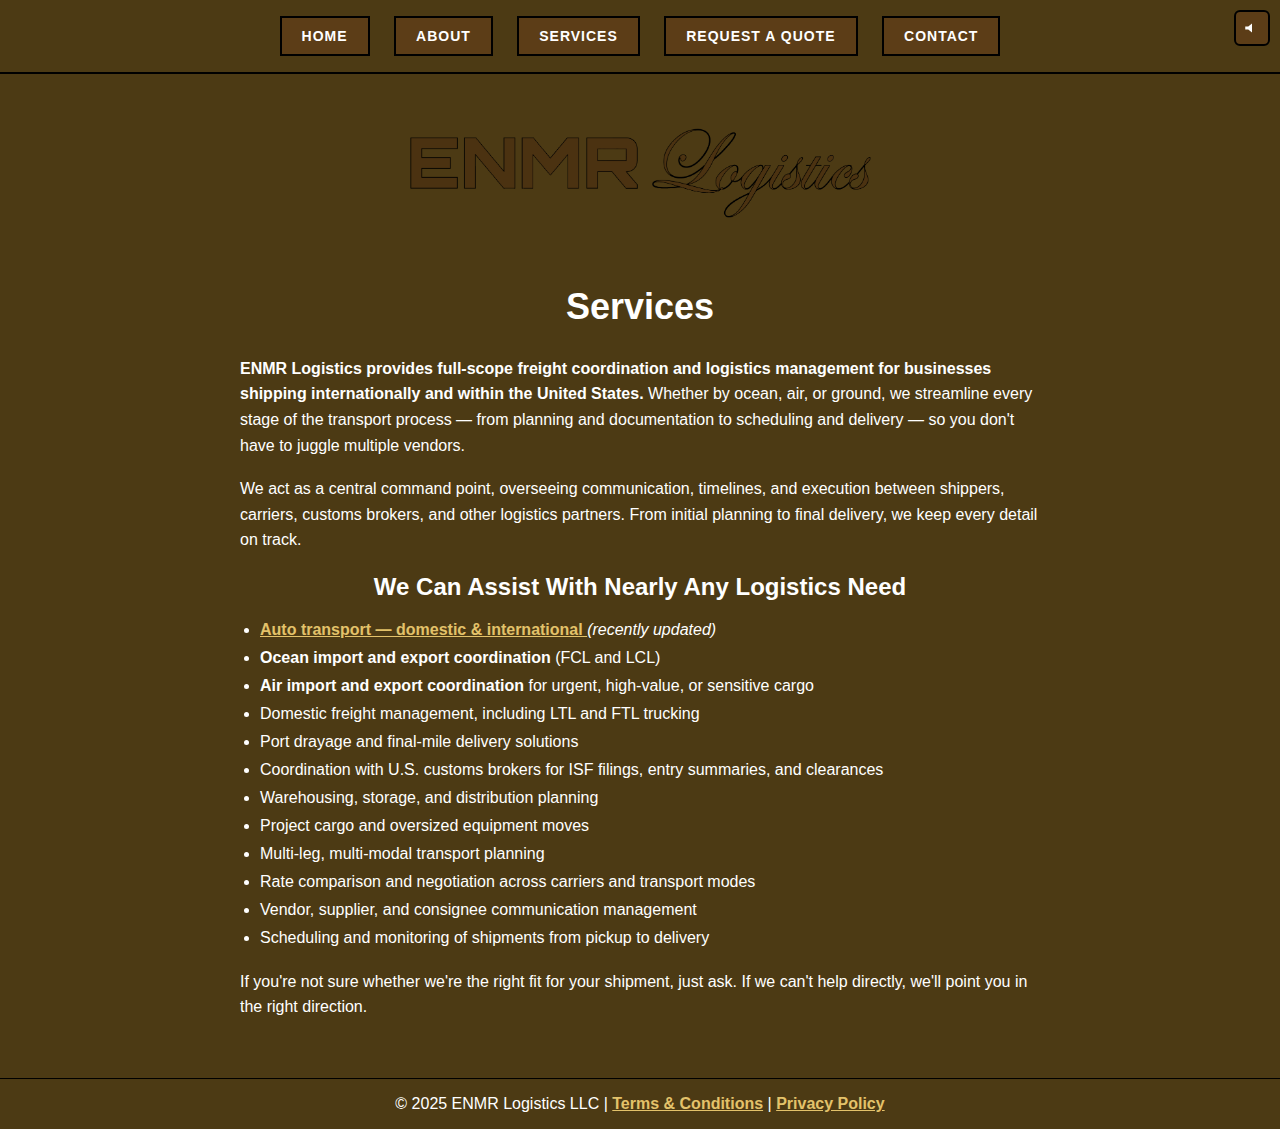
<file: services.html>
﻿<!DOCTYPE html>
<html lang="en">
<head>
  <meta charset="UTF-8" />
  <meta name="viewport" content="width=device-width, initial-scale=1.0"/>
  <title>Services | ENMR Logistics</title>
  <style>
    :root {
      --brand-brown: #4c3a14;
      --button-brown: #5c3d17;
      --button-hover: #77532a;
    }
    body {
      background-color: var(--brand-brown);
      color: white;
      font-family: Arial, sans-serif;
      margin: 0;
      padding: 0;
      text-align: center;
      display: flex;
      flex-direction: column;
      min-height: 100vh;
    }
    .navbar {
      background-color: var(--brand-brown);
      padding: 16px 0;
      border-bottom: 2px solid black;
    }
    .nav-button {
      background-color: var(--button-brown);
      color: white;
      border: 2px solid black;
      padding: 10px 20px;
      margin: 0 10px;
      text-decoration: none;
      font-weight: bold;
      font-family: 'Arial Black', Gadget, sans-serif;
      font-size: 14px;
      display: inline-block;
      letter-spacing: 1px;
      transition: background-color 0.2s ease;
    }
    .nav-button:hover {
      background-color: var(--button-hover);
      cursor: pointer;
    }
    .logo-wrapper {
      margin-top: 50px;
      margin-bottom: 40px;
    }
    .top-logo {
      width: 462px;
      max-width: 90%;
      height: auto;
    }
    .container {
      max-width: 800px;
      margin: 0 auto;
      padding: 0 20px 40px;
      flex-grow: 1;
      text-align: left;
    }
    h1, h2 { text-align: center; }
    h1 { font-size: 2.25rem; margin-bottom: 28px; }
    p { font-size: 1rem; line-height: 1.6; margin-bottom: 18px; }

    /* Bullets block centered while keeping left-aligned list text */
    .bullets { max-width: 800px; margin: 0 auto 22px; }
    .bullets ul { margin: 0 auto 20px; padding-left: 20px; }
    .bullets li { margin-bottom: 10px; }

    /* Footer styles */
    footer { text-align: center; padding: 16px 12px; border-top: 1px solid black; }
    footer a { color: #e3c26a; text-decoration: underline; font-weight: bold; }
    footer a:hover { color: #fff4bf; }
  </style>
<!-- ENMR nav click CSS OVERRIDE START -->
<style id="nav-click-override">
  /* Keep pointer on hover, but NO color change on hover */
  .nav-button:hover { background-color: var(--button-brown) !important; cursor: pointer; }
  /* Show lighter brown ONLY while the mouse is pressed */
  .nav-button:active { background-color: var(--button-hover) !important; }
</style>
<!-- ENMR nav click CSS OVERRIDE END -->
</head>
<body>
  <div class="navbar">
    <a href="index.html" class="nav-button">HOME</a>
    <a href="about.html" class="nav-button">ABOUT</a>
    <a href="services.html" class="nav-button">SERVICES</a>
    <a href="quote.html" class="nav-button">REQUEST A QUOTE</a>
    <a href="contact.html" class="nav-button">CONTACT</a>
  </div>

  <div class="logo-wrapper" style="text-align:center;">
    <img class="top-logo" src="logo_transparent_7_13.png" alt="ENMR Logo">
  </div>

  <div class="container">
    <h1>Services</h1>
    <p><strong>ENMR Logistics provides full-scope freight coordination and logistics management for businesses shipping internationally and within the United States.</strong> Whether by ocean, air, or ground, we streamline every stage of the transport process &mdash; from planning and documentation to scheduling and delivery &mdash; so you don't have to juggle multiple vendors.</p>
    <p>We act as a central command point, overseeing communication, timelines, and execution between shippers, carriers, customs brokers, and other logistics partners. From initial planning to final delivery, we keep every detail on track.</p>

    <h2>We Can Assist With Nearly Any Logistics Need</h2>
    <div class="bullets">
      <ul>
        <!-- New linked bullet -->
        <li>
          <a href="auto-transport.html" style="color:#e3c26a; text-decoration:underline; font-weight:bold;">
            Auto transport &mdash; domestic &amp; international
          </a>
          <em>(recently updated)</em>
        </li>

        <li><strong>Ocean import and export coordination</strong> (FCL and LCL)</li>
        <li><strong>Air import and export coordination</strong> for urgent, high-value, or sensitive cargo</li>
        <li>Domestic freight management, including LTL and FTL trucking</li>
        <li>Port drayage and final-mile delivery solutions</li>
        <li>Coordination with U.S. customs brokers for ISF filings, entry summaries, and clearances</li>
        <li>Warehousing, storage, and distribution planning</li>
        <li>Project cargo and oversized equipment moves</li>
        <li>Multi-leg, multi-modal transport planning</li>
        <li>Rate comparison and negotiation across carriers and transport modes</li>
        <li>Vendor, supplier, and consignee communication management</li>
        <li>Scheduling and monitoring of shipments from pickup to delivery</li>
      </ul>
    </div>

    <p>If you're not sure whether we're the right fit for your shipment, just ask. If we can't help directly, we'll point you in the right direction.</p>
  </div>

  <!-- Footer with popup behavior -->
  <script>
    function openLegalPopup(url) {
      window.open(
        url,
        'enmrLegal',
        'width=920,height=700,scrollbars=yes,resizable=yes'
      );
      return false;
    }
  </script>

  <noscript>
    <div style="text-align:center; padding:8px 0;">
      <a href="terms.html" target="_blank" rel="noopener">Terms &amp; Conditions</a> |
      <a href="privacy.html" target="_blank" rel="noopener">Privacy Policy</a>
    </div>
  </noscript>

  <!-- ENMR legal footer START -->
  <footer style="text-align:center; padding:16px 12px; border-top:1px solid black;">
    &copy; 2025 ENMR Logistics LLC |
    <a href="terms.html" onclick="return openLegalPopup(this.href)" rel="noopener">Terms &amp; Conditions</a> |
    <a href="privacy.html" onclick="return openLegalPopup(this.href)" rel="noopener">Privacy Policy</a>
  </footer>

  <script>
    function openLegalPopup(url) {
      window.open(url,'enmrLegal','width=920,height=700,scrollbars=yes,resizable=yes');
      return false;
    }
  </script>

  <noscript>
    <div style="text-align:center; padding:8px 0;">
      <a href="terms.html" target="_blank" rel="noopener">Terms &amp; Conditions</a> |
      <a href="privacy.html" target="_blank" rel="noopener">Privacy Policy</a>
    </div>
  </noscript>
  <!-- ENMR legal footer END -->
<!-- ENMR nav click AUDIO+JS START -->
<audio id="navClickSound" preload="auto">
  <source src="mouse-click-290204.mp3" type="audio/mpeg">
</audio>
<script>
  (function () {
    var audio = document.getElementById('navClickSound');
    if (!audio) return;
    var buttons = document.querySelectorAll('.navbar .nav-button');
    buttons.forEach(function (btn) {
      btn.addEventListener('click', function () {
        try {
          audio.currentTime = 0;
          audio.play().catch(function(){});
        } catch (e) {}
      });
    });
  })();
</script>
<!-- ENMR nav click AUDIO+JS END -->
<!-- NAV SOUND START -->
<button id="soundToggle" class="sound-toggle" aria-label="Toggle navigation click sound" title="Toggle sound">
  <svg viewBox="0 0 24 24" width="18" height="18" aria-hidden="true">
    <!-- speaker -->
    <path d="M3 10v4h4l5 4V6l-5 4H3z" fill="currentColor"></path>
    <!-- X when muted -->
    <path id="muteX" d="M16 9l5 5m0-5l-5 5" stroke="currentColor" stroke-width="2" fill="none" style="display:none"></path>
  </svg>
</button>

<audio id="navClickAudio" preload="auto">
  <source src="mouse-click-290204.mp3" type="audio/mpeg">
</audio>

<style>
  .sound-toggle{
    position:fixed; right:10px; top:10px; z-index:1000;
    background:var(--button-brown); color:#fff; border:2px solid #000;
    width:36px; height:36px; border-radius:6px;
    display:flex; align-items:center; justify-content:center; cursor:pointer;
  }
  .sound-toggle:hover{ background:var(--button-hover); }
  .sound-toggle.muted{ opacity:0.7; }
</style>

<script>
(function(){
  var audio = document.getElementById('navClickAudio');
  if(!audio){
    audio = document.createElement('audio');
    audio.id = 'navClickAudio';
    audio.preload = 'auto';
    var s = document.createElement('source');
    s.src = 'mouse-click-290204.mp3'; s.type = 'audio/mpeg';
    audio.appendChild(s);
    document.body.appendChild(audio);
  }

  // ðŸ”‰ Set your preferred loudness here (0.0 - 1.0)
  audio.volume = 0.5;

  var btn = document.getElementById('soundToggle');
  if(!btn){
    btn = document.createElement('button');
    btn.id = 'soundToggle';
    btn.className = 'sound-toggle';
    btn.setAttribute('aria-label','Toggle navigation click sound');
    btn.title = 'Toggle sound';
    btn.innerHTML = '<svg viewBox="0 0 24 24" width="18" height="18" aria-hidden="true"><path d="M3 10v4h4l5 4V6l-5 4H3z" fill="currentColor"></path><path id="muteX" d="M16 9l5 5m0-5l-5 5" stroke="currentColor" stroke-width="2" fill="none" style="display:none"></path></svg>';
    document.body.appendChild(btn);
  }

  function updateIcon(){
    var x = btn.querySelector('#muteX');
    if(x) x.style.display = audio.muted ? 'block' : 'none';
    btn.classList.toggle('muted', audio.muted);
    btn.setAttribute('aria-pressed', (!audio.muted).toString());
  }

  // Persist user preference
  var stored = localStorage.getItem('muteNav') === '1';
  audio.muted = stored;
  updateIcon();

  btn.addEventListener('click', function(e){
    e.preventDefault();
    audio.muted = !audio.muted;
    localStorage.setItem('muteNav', audio.muted ? '1' : '0');
    updateIcon();
  });

  // Play only for top nav buttons
  document.querySelectorAll('.nav-button').forEach(function(a){
    a.addEventListener('click', function(){
      if(audio.muted) return;
      try { audio.currentTime = 0; audio.play(); } catch(e){}
    }, {capture:true});
  });
})();
</script>
<!-- NAV SOUND END -->
</body>
</html>
</file>
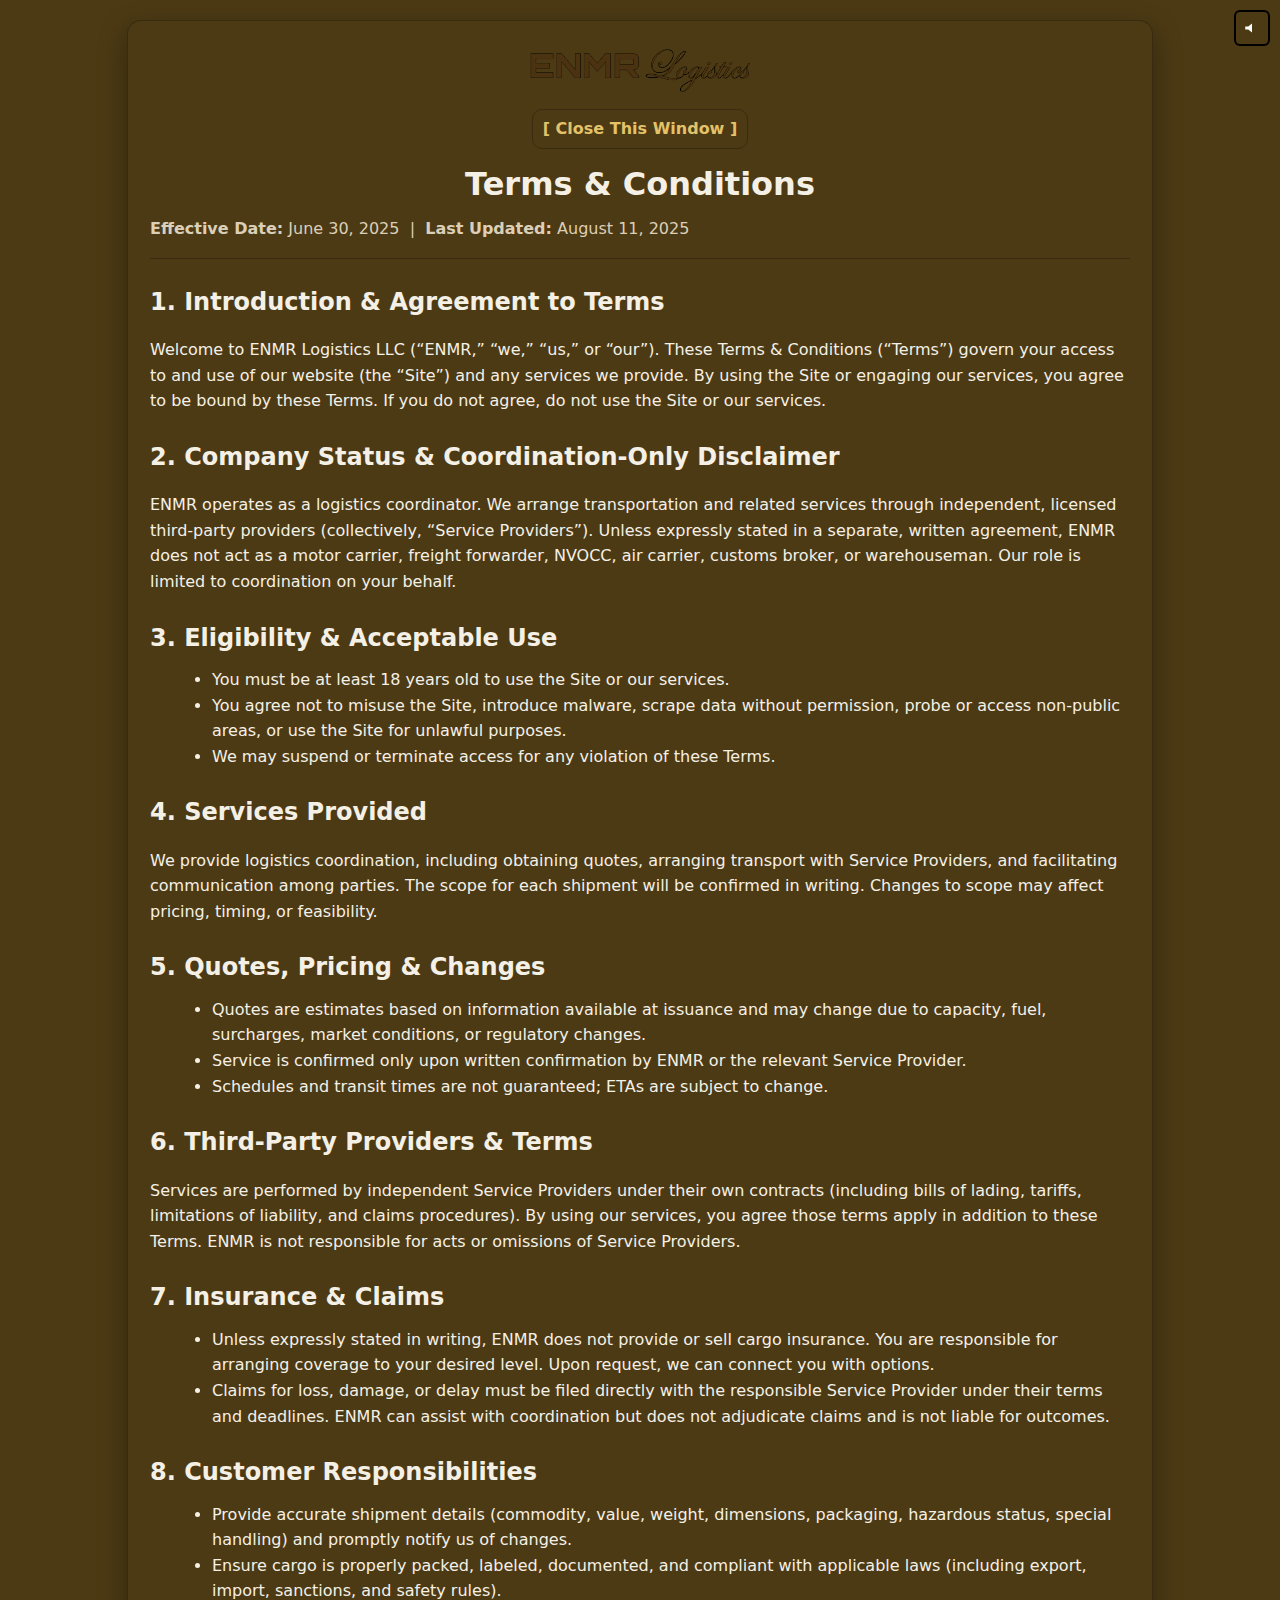
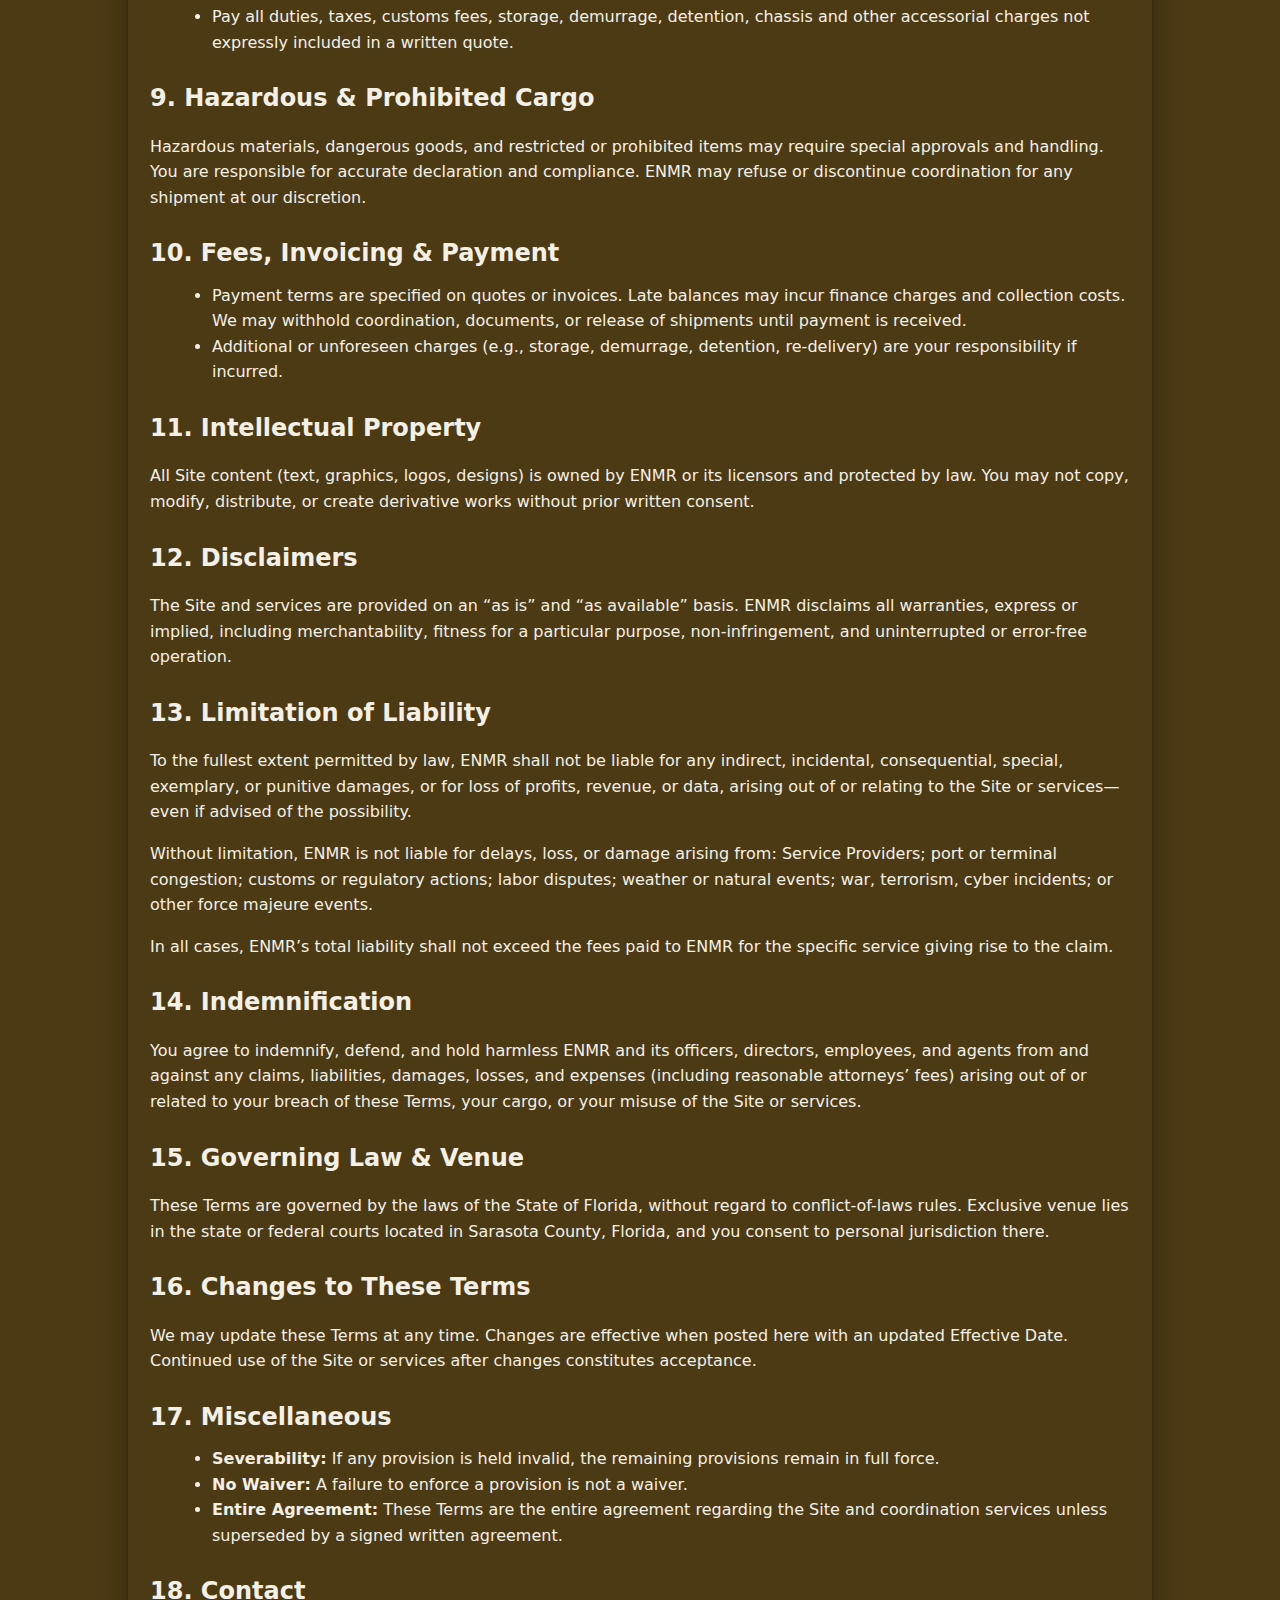
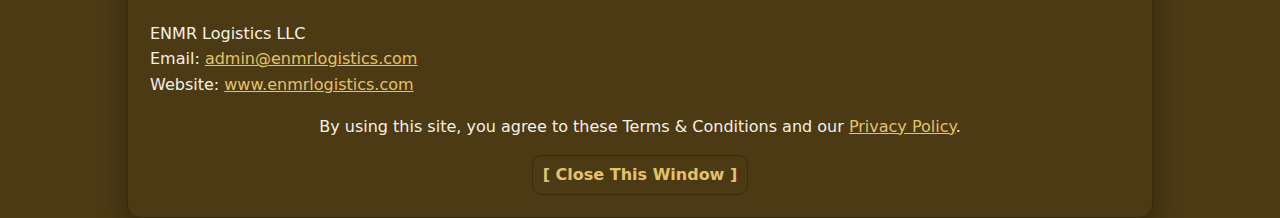
<file: terms.html>
﻿<!doctype html>
<html lang="en">
<head>
  <meta charset="utf-8" />
  <meta name="viewport" content="width=device-width,initial-scale=1" />
  <title>Terms &amp; Conditions | ENMR Logistics LLC</title>
  <meta name="robots" content="noindex" />
  <style>
    :root{
      --brand-brown:#4c3a14;
      --text:#f5f0e6; 
      --muted:#dccfb8;
      --link:#e3c26a; 
      --link-hover:#fff4bf;
      --border:rgba(0,0,0,.25);
      --radius:14px; 
      --shadow:0 10px 28px rgba(0,0,0,.35);
    }
    html,body{height:100%}
    body{
      margin:0;
      background:var(--brand-brown);
      color:var(--text);
      font:16px/1.6 system-ui,-apple-system,Segoe UI,Roboto,Helvetica,Arial,sans-serif;
      padding:20px;
    }
    .wrap{
      max-width:980px;
      margin:0 auto;
      background:var(--brand-brown);
      border:1px solid var(--border);
      border-radius:var(--radius);
      box-shadow:var(--shadow);
      padding:22px;
    }
    .brand{text-align:center;margin:4px 0 6px}
    .brand img{max-width:220px;height:auto}
    .close-box{text-align:center;margin:10px 0}
    .close{display:inline-block;font-weight:600;text-decoration:none;color:var(--link);border:1px solid var(--border);border-radius:10px;padding:6px 10px}
    .close:hover{color:var(--link-hover)}
    h1{text-align:center;margin:8px 0 6px}
    .meta{color:var(--muted);margin:0 0 16px;text-align:left}
    h2{margin:24px 0 10px}
    hr{border:none;border-top:1px solid var(--border);margin:12px 0}
    a{color:var(--link);text-decoration:underline}
    a:hover{color:var(--link-hover)}
    ul,ol{margin:8px 0 8px 22px}
    address{font-style:normal}
    .end{display:flex;justify-content:center;margin-top:12px}
    @media (max-width:640px){body{padding:12px}.wrap{padding:16px 14px}.brand img{max-width:180px}}
  </style>
<!-- ENMR nav click CSS OVERRIDE START -->
<style id="nav-click-override">
  /* Keep pointer on hover, but NO color change on hover */
  .nav-button:hover { background-color: var(--button-brown) !important; cursor: pointer; }
  /* Show lighter brown ONLY while the mouse is pressed */
  .nav-button:active { background-color: var(--button-hover) !important; }
</style>
<!-- ENMR nav click CSS OVERRIDE END -->
</head>
<body>
  <main class="wrap" role="main">
    <!-- LOGO -->
    <div class="brand">
      <img src="logo_transparent_7_13.png" alt="ENMR Logistics LLC Logo" />
    </div>

    <div class="close-box">
      <a href="#" class="close" onclick="window.close();return false;">[ Close This Window ]</a>
    </div>

    <h1>Terms &amp; Conditions</h1>
    <div class="meta"><strong>Effective Date:</strong> June 30, 2025 &nbsp;|&nbsp; <strong>Last Updated:</strong> August 11, 2025</div>
    <hr>

    <section id="1-intro">
      <h2>1. Introduction &amp; Agreement to Terms</h2>
      <p>Welcome to ENMR Logistics LLC (“ENMR,” “we,” “us,” or “our”). These Terms &amp; Conditions (“Terms”) govern your access to and use of our website (the “Site”) and any services we provide. By using the Site or engaging our services, you agree to be bound by these Terms. If you do not agree, do not use the Site or our services.</p>
    </section>

    <section id="2-status">
      <h2>2. Company Status &amp; Coordination-Only Disclaimer</h2>
      <p>ENMR operates as a logistics coordinator. We arrange transportation and related services through independent, licensed third-party providers (collectively, “Service Providers”). Unless expressly stated in a separate, written agreement, ENMR does not act as a motor carrier, freight forwarder, NVOCC, air carrier, customs broker, or warehouseman. Our role is limited to coordination on your behalf.</p>
    </section>

    <section id="3-acceptable-use">
      <h2>3. Eligibility &amp; Acceptable Use</h2>
      <ul>
        <li>You must be at least 18 years old to use the Site or our services.</li>
        <li>You agree not to misuse the Site, introduce malware, scrape data without permission, probe or access non-public areas, or use the Site for unlawful purposes.</li>
        <li>We may suspend or terminate access for any violation of these Terms.</li>
      </ul>
    </section>

    <section id="4-services">
      <h2>4. Services Provided</h2>
      <p>We provide logistics coordination, including obtaining quotes, arranging transport with Service Providers, and facilitating communication among parties. The scope for each shipment will be confirmed in writing. Changes to scope may affect pricing, timing, or feasibility.</p>
    </section>

    <section id="5-quotes">
      <h2>5. Quotes, Pricing &amp; Changes</h2>
      <ul>
        <li>Quotes are estimates based on information available at issuance and may change due to capacity, fuel, surcharges, market conditions, or regulatory changes.</li>
        <li>Service is confirmed only upon written confirmation by ENMR or the relevant Service Provider.</li>
        <li>Schedules and transit times are not guaranteed; ETAs are subject to change.</li>
      </ul>
    </section>

    <section id="6-third-parties">
      <h2>6. Third-Party Providers &amp; Terms</h2>
      <p>Services are performed by independent Service Providers under their own contracts (including bills of lading, tariffs, limitations of liability, and claims procedures). By using our services, you agree those terms apply in addition to these Terms. ENMR is not responsible for acts or omissions of Service Providers.</p>
    </section>

    <section id="7-insurance">
      <h2>7. Insurance &amp; Claims</h2>
      <ul>
        <li>Unless expressly stated in writing, ENMR does not provide or sell cargo insurance. You are responsible for arranging coverage to your desired level. Upon request, we can connect you with options.</li>
        <li>Claims for loss, damage, or delay must be filed directly with the responsible Service Provider under their terms and deadlines. ENMR can assist with coordination but does not adjudicate claims and is not liable for outcomes.</li>
      </ul>
    </section>

    <section id="8-customer">
      <h2>8. Customer Responsibilities</h2>
      <ul>
        <li>Provide accurate shipment details (commodity, value, weight, dimensions, packaging, hazardous status, special handling) and promptly notify us of changes.</li>
        <li>Ensure cargo is properly packed, labeled, documented, and compliant with applicable laws (including export, import, sanctions, and safety rules).</li>
        <li>Pay all duties, taxes, customs fees, storage, demurrage, detention, chassis and other accessorial charges not expressly included in a written quote.</li>
      </ul>
    </section>

    <section id="9-hazmat">
      <h2>9. Hazardous &amp; Prohibited Cargo</h2>
      <p>Hazardous materials, dangerous goods, and restricted or prohibited items may require special approvals and handling. You are responsible for accurate declaration and compliance. ENMR may refuse or discontinue coordination for any shipment at our discretion.</p>
    </section>

    <section id="10-fees">
      <h2>10. Fees, Invoicing &amp; Payment</h2>
      <ul>
        <li>Payment terms are specified on quotes or invoices. Late balances may incur finance charges and collection costs. We may withhold coordination, documents, or release of shipments until payment is received.</li>
        <li>Additional or unforeseen charges (e.g., storage, demurrage, detention, re-delivery) are your responsibility if incurred.</li>
      </ul>
    </section>

    <section id="11-ip">
      <h2>11. Intellectual Property</h2>
      <p>All Site content (text, graphics, logos, designs) is owned by ENMR or its licensors and protected by law. You may not copy, modify, distribute, or create derivative works without prior written consent.</p>
    </section>

    <section id="12-disclaimers">
      <h2>12. Disclaimers</h2>
      <p>The Site and services are provided on an “as is” and “as available” basis. ENMR disclaims all warranties, express or implied, including merchantability, fitness for a particular purpose, non-infringement, and uninterrupted or error-free operation.</p>
    </section>

    <section id="13-liability">
      <h2>13. Limitation of Liability</h2>
      <p>To the fullest extent permitted by law, ENMR shall not be liable for any indirect, incidental, consequential, special, exemplary, or punitive damages, or for loss of profits, revenue, or data, arising out of or relating to the Site or services—even if advised of the possibility.</p>
      <p>Without limitation, ENMR is not liable for delays, loss, or damage arising from: Service Providers; port or terminal congestion; customs or regulatory actions; labor disputes; weather or natural events; war, terrorism, cyber incidents; or other force majeure events.</p>
      <p>In all cases, ENMR’s total liability shall not exceed the fees paid to ENMR for the specific service giving rise to the claim.</p>
    </section>

    <section id="14-indemnity">
      <h2>14. Indemnification</h2>
      <p>You agree to indemnify, defend, and hold harmless ENMR and its officers, directors, employees, and agents from and against any claims, liabilities, damages, losses, and expenses (including reasonable attorneys’ fees) arising out of or related to your breach of these Terms, your cargo, or your misuse of the Site or services.</p>
    </section>

    <section id="15-law">
      <h2>15. Governing Law &amp; Venue</h2>
      <p>These Terms are governed by the laws of the State of Florida, without regard to conflict-of-laws rules. Exclusive venue lies in the state or federal courts located in Sarasota County, Florida, and you consent to personal jurisdiction there.</p>
    </section>

    <section id="16-changes">
      <h2>16. Changes to These Terms</h2>
      <p>We may update these Terms at any time. Changes are effective when posted here with an updated Effective Date. Continued use of the Site or services after changes constitutes acceptance.</p>
    </section>

    <section id="17-misc">
      <h2>17. Miscellaneous</h2>
      <ul>
        <li><strong>Severability:</strong> If any provision is held invalid, the remaining provisions remain in full force.</li>
        <li><strong>No Waiver:</strong> A failure to enforce a provision is not a waiver.</li>
        <li><strong>Entire Agreement:</strong> These Terms are the entire agreement regarding the Site and coordination services unless superseded by a signed written agreement.</li>
      </ul>
    </section>

    <section id="18-contact">
      <h2>18. Contact</h2>
      <address>
        ENMR Logistics LLC<br />
        Email: <a href="mailto:admin@enmrlogistics.com">admin@enmrlogistics.com</a><br />
        Website: <a href="https://www.enmrlogistics.com" target="_blank" rel="noopener">www.enmrlogistics.com</a>
      </address>
      <p style="text-align:center;">
        By using this site, you agree to these Terms &amp; Conditions and our 
        <a href="privacy.html" target="_self">Privacy Policy</a>.
      </p>
    </section>

    <div class="end">
      <a href="#" class="close" onclick="window.close();return false;">[ Close This Window ]</a>
    </div>
  </main>
<!-- ENMR nav click AUDIO+JS START -->
<audio id="navClickSound" preload="auto">
  <source src="mouse-click-290204.mp3" type="audio/mpeg">
</audio>
<script>
  (function () {
    var audio = document.getElementById('navClickSound');
    if (!audio) return;
    var buttons = document.querySelectorAll('.navbar .nav-button');
    buttons.forEach(function (btn) {
      btn.addEventListener('click', function () {
        try {
          audio.currentTime = 0;
          audio.play().catch(function(){});
        } catch (e) {}
      });
    });
  })();
</script>
<!-- ENMR nav click AUDIO+JS END -->
<!-- NAV SOUND START -->
<button id="soundToggle" class="sound-toggle" aria-label="Toggle navigation click sound" title="Toggle sound">
  <svg viewBox="0 0 24 24" width="18" height="18" aria-hidden="true">
    <!-- speaker -->
    <path d="M3 10v4h4l5 4V6l-5 4H3z" fill="currentColor"></path>
    <!-- X when muted -->
    <path id="muteX" d="M16 9l5 5m0-5l-5 5" stroke="currentColor" stroke-width="2" fill="none" style="display:none"></path>
  </svg>
</button>

<audio id="navClickAudio" preload="auto">
  <source src="mouse-click-290204.mp3" type="audio/mpeg">
</audio>

<style>
  .sound-toggle{
    position:fixed; right:10px; top:10px; z-index:1000;
    background:var(--button-brown); color:#fff; border:2px solid #000;
    width:36px; height:36px; border-radius:6px;
    display:flex; align-items:center; justify-content:center; cursor:pointer;
  }
  .sound-toggle:hover{ background:var(--button-hover); }
  .sound-toggle.muted{ opacity:0.7; }
</style>

<script>
(function(){
  var audio = document.getElementById('navClickAudio');
  if(!audio){
    audio = document.createElement('audio');
    audio.id = 'navClickAudio';
    audio.preload = 'auto';
    var s = document.createElement('source');
    s.src = 'mouse-click-290204.mp3'; s.type = 'audio/mpeg';
    audio.appendChild(s);
    document.body.appendChild(audio);
  }

  // ðŸ”‰ Set your preferred loudness here (0.0 - 1.0)
  audio.volume = 0.5;

  var btn = document.getElementById('soundToggle');
  if(!btn){
    btn = document.createElement('button');
    btn.id = 'soundToggle';
    btn.className = 'sound-toggle';
    btn.setAttribute('aria-label','Toggle navigation click sound');
    btn.title = 'Toggle sound';
    btn.innerHTML = '<svg viewBox="0 0 24 24" width="18" height="18" aria-hidden="true"><path d="M3 10v4h4l5 4V6l-5 4H3z" fill="currentColor"></path><path id="muteX" d="M16 9l5 5m0-5l-5 5" stroke="currentColor" stroke-width="2" fill="none" style="display:none"></path></svg>';
    document.body.appendChild(btn);
  }

  function updateIcon(){
    var x = btn.querySelector('#muteX');
    if(x) x.style.display = audio.muted ? 'block' : 'none';
    btn.classList.toggle('muted', audio.muted);
    btn.setAttribute('aria-pressed', (!audio.muted).toString());
  }

  // Persist user preference
  var stored = localStorage.getItem('muteNav') === '1';
  audio.muted = stored;
  updateIcon();

  btn.addEventListener('click', function(e){
    e.preventDefault();
    audio.muted = !audio.muted;
    localStorage.setItem('muteNav', audio.muted ? '1' : '0');
    updateIcon();
  });

  // Play only for top nav buttons
  document.querySelectorAll('.nav-button').forEach(function(a){
    a.addEventListener('click', function(){
      if(audio.muted) return;
      try { audio.currentTime = 0; audio.play(); } catch(e){}
    }, {capture:true});
  });
})();
</script>
<!-- NAV SOUND END -->
</body>
</html>
</file>
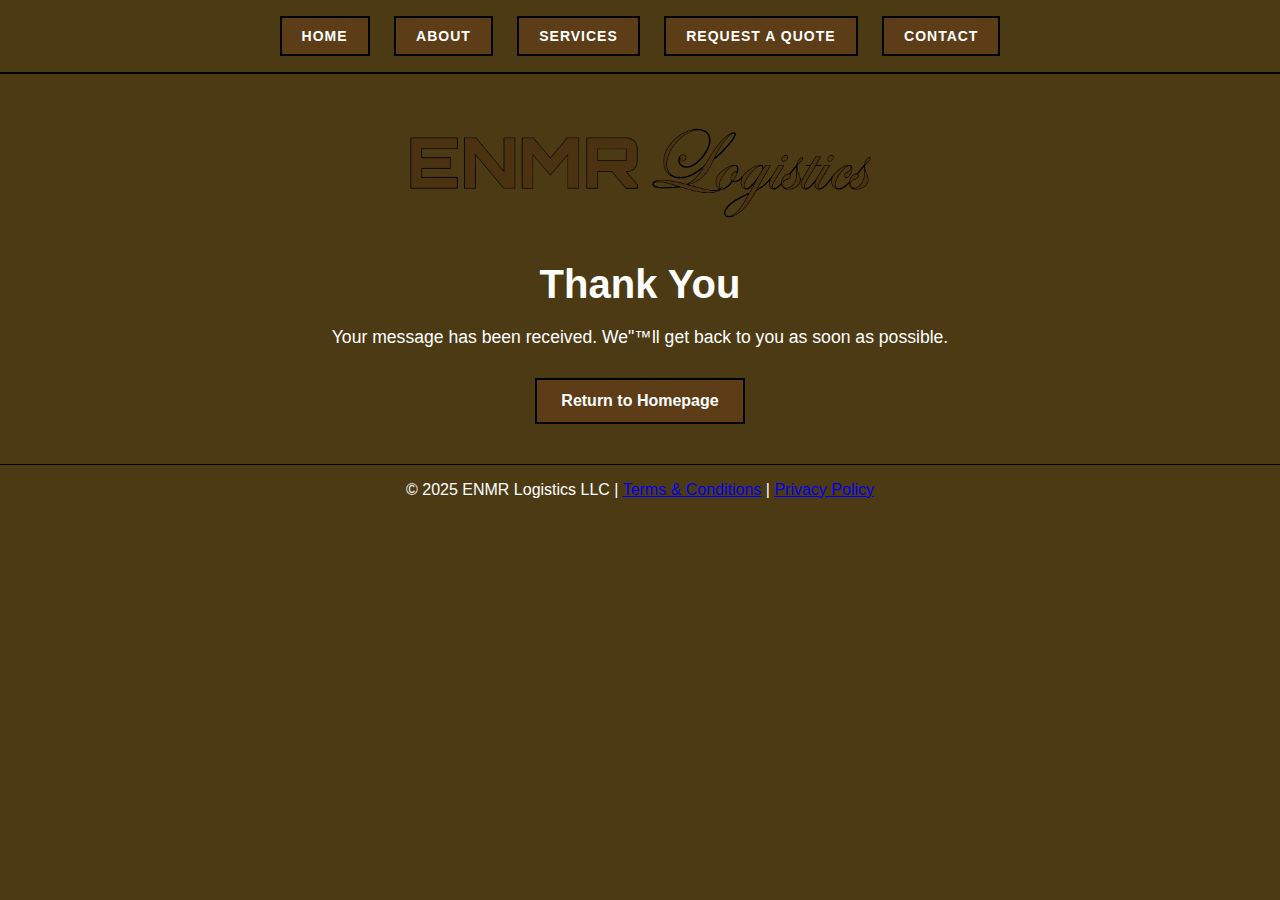
<file: thank-you-contact.html>
﻿<!DOCTYPE html>
<html lang="en">
<head>
  <meta charset="UTF-8" />
  <meta name="viewport" content="width=device-width, initial-scale=1.0"/>
  <title>Thank You | ENMR Logistics</title>
  <style>
    :root {
      --brand-brown: #4c3a14;
      --button-brown: #5c3d17;
      --button-hover: #77532a;
    }

    body {
      background-color: var(--brand-brown);
      color: white;
      font-family: Arial, sans-serif;
      margin: 0;
      padding: 0;
      text-align: center;
    }

    .navbar {
      background-color: var(--brand-brown);
      padding: 16px 0;
      border-bottom: 2px solid black;
    }

    .nav-button {
      background-color: var(--button-brown);
      color: white;
      border: 2px solid black;
      padding: 10px 20px;
      margin: 0 10px;
      text-decoration: none;
      font-weight: bold;
      font-family: 'Arial Black', Gadget, sans-serif;
      font-size: 14px;
      display: inline-block;
      letter-spacing: 1px;
      transition: background-color 0.2s ease;
    }

    .nav-button:hover {
      background-color: var(--button-hover);
      cursor: pointer;
    }

    .logo-wrapper {
      margin-top: 50px;
      margin-bottom: 40px;
    }

    .top-logo {
      width: 462px;
      max-width: 90%;
      height: auto;
    }

    .container {
      max-width: 800px;
      margin: 0 auto;
      padding: 0 20px 40px;
    }

    h1 {
      font-size: 2.5rem;
      margin-bottom: 20px;
    }

    p {
      font-size: 1.1rem;
      margin-bottom: 30px;
    }

    .home-button {
      background-color: var(--button-brown);
      color: white;
      border: 2px solid black;
      padding: 12px 24px;
      font-size: 1rem;
      font-weight: bold;
      text-decoration: none;
      display: inline-block;
    }

    .home-button:hover {
      background-color: var(--button-hover);
    }
  </style>
</head>
<body>

  <div class="navbar">
    <a href="index.html" class="nav-button">HOME</a>
    <a href="about.html" class="nav-button">ABOUT</a>
    <a href="services.html" class="nav-button">SERVICES</a>
    <a href="quote.html" class="nav-button">REQUEST A QUOTE</a>
    <a href="contact.html" class="nav-button">CONTACT</a>
  </div>

  <div class="logo-wrapper">
    <img class="top-logo" src="logo_transparent_7_13.png" alt="ENMR Logo">
  </div>

  <div class="container">
    <h1>Thank You</h1>
    <p>Your message has been received. We"™ll get back to you as soon as possible.</p>
    <a class="home-button" href="index.html">Return to Homepage</a>
  </div>

<!-- ENMR legal footer START -->
<footer style="text-align:center; padding:16px 12px; border-top:1px solid black;">
  &copy; 2025 ENMR Logistics LLC |
  <a href="terms.html" onclick="return openLegalPopup(this.href)" rel="noopener">Terms &amp; Conditions</a> |
  <a href="privacy.html" onclick="return openLegalPopup(this.href)" rel="noopener">Privacy Policy</a>
</footer>

<script>
  function openLegalPopup(url) {
    window.open(url,'enmrLegal','width=920,height=700,scrollbars=yes,resizable=yes');
    return false;
  }
</script>

<noscript>
  <div style="text-align:center; padding:8px 0;">
    <a href="terms.html" target="_blank" rel="noopener">Terms &amp; Conditions</a> |
    <a href="privacy.html" target="_blank" rel="noopener">Privacy Policy</a>
  </div>
</noscript>
<!-- ENMR legal footer END -->
</body>
</html>
</file>
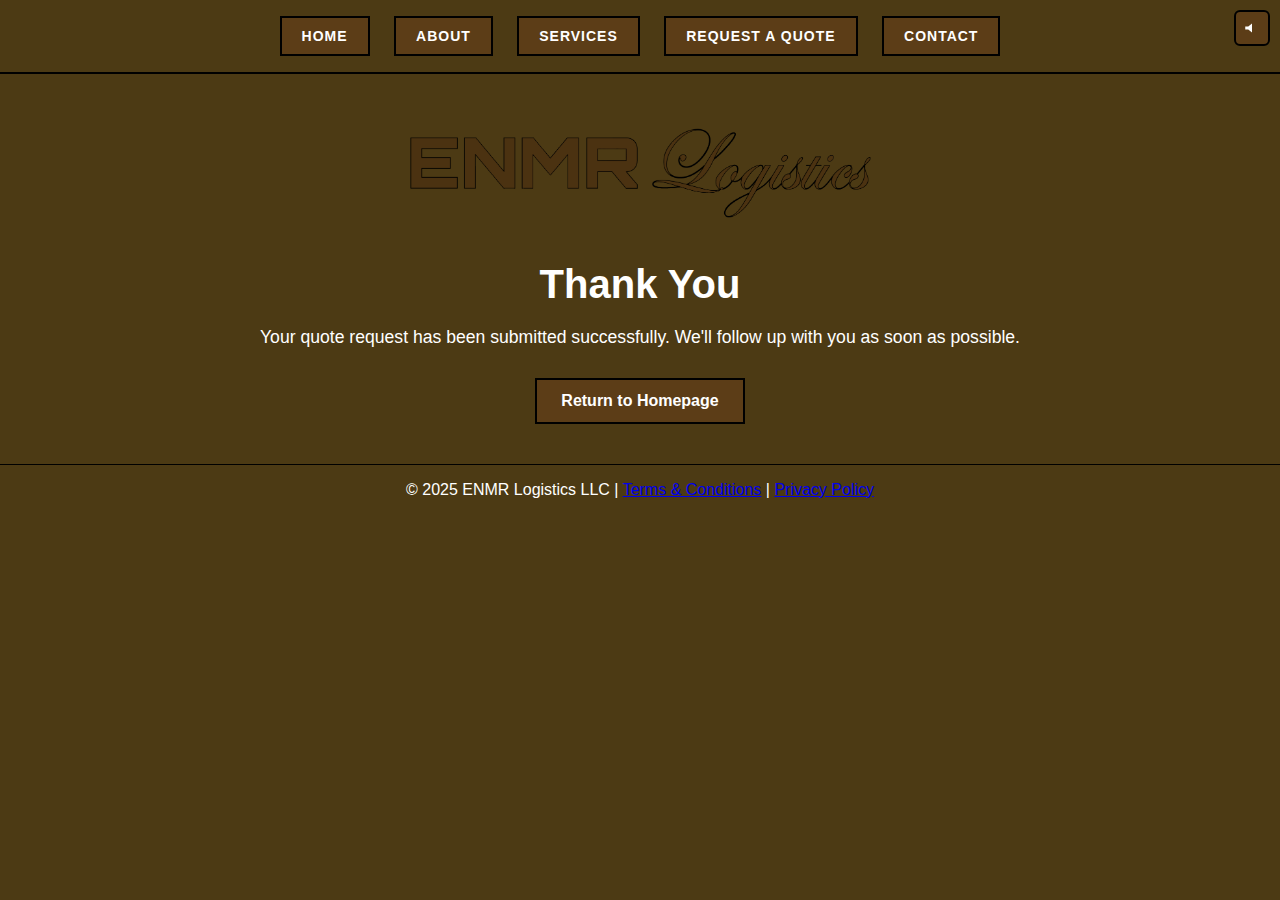
<file: thank-you.html>
﻿<!DOCTYPE html>
<html lang="en">
<head>
  <meta charset="UTF-8" />
  <meta name="viewport" content="width=device-width, initial-scale=1.0"/>
  <title>Thank You | ENMR Logistics</title>
  <style>
    :root {
      --brand-brown: #4c3a14;
      --button-brown: #5c3d17;
      --button-hover: #77532a;
    }

    body {
      background-color: var(--brand-brown);
      color: white;
      font-family: Arial, sans-serif;
      margin: 0;
      padding: 0;
      text-align: center;
    }

    .navbar {
      background-color: var(--brand-brown);
      padding: 16px 0;
      border-bottom: 2px solid black;
    }

    .nav-button {
      background-color: var(--button-brown);
      color: white;
      border: 2px solid black;
      padding: 10px 20px;
      margin: 0 10px;
      text-decoration: none;
      font-weight: bold;
      font-family: 'Arial Black', Gadget, sans-serif;
      font-size: 14px;
      display: inline-block;
      letter-spacing: 1px;
      transition: background-color 0.2s ease;
    }

    .nav-button:hover {
      background-color: var(--button-hover);
      cursor: pointer;
    }

    .logo-wrapper {
      margin-top: 50px;
      margin-bottom: 40px;
    }

    .top-logo {
      width: 462px;
      max-width: 90%;
      height: auto;
    }

    .container {
      max-width: 800px;
      margin: 0 auto;
      padding: 0 20px 40px;
    }

    h1 {
      font-size: 2.5rem;
      margin-bottom: 20px;
    }

    p {
      font-size: 1.1rem;
      margin-bottom: 30px;
    }

    .home-button {
      background-color: var(--button-brown);
      color: white;
      border: 2px solid black;
      padding: 12px 24px;
      font-size: 1rem;
      font-weight: bold;
      text-decoration: none;
      display: inline-block;
    }

    .home-button:hover {
      background-color: var(--button-hover);
    }
  </style>
<!-- ENMR nav click CSS OVERRIDE START -->
<style id="nav-click-override">
  /* Keep pointer on hover, but NO color change on hover */
  .nav-button:hover { background-color: var(--button-brown) !important; cursor: pointer; }
  /* Show lighter brown ONLY while the mouse is pressed */
  .nav-button:active { background-color: var(--button-hover) !important; }
</style>
<!-- ENMR nav click CSS OVERRIDE END -->
</head>
<body>

  <div class="navbar">
    <a href="index.html" class="nav-button">HOME</a>
    <a href="about.html" class="nav-button">ABOUT</a>
    <a href="services.html" class="nav-button">SERVICES</a>
    <a href="quote.html" class="nav-button">REQUEST A QUOTE</a>
    <a href="contact.html" class="nav-button">CONTACT</a>
  </div>

  <div class="logo-wrapper">
    <img class="top-logo" src="logo_transparent_7_13.png" alt="ENMR Logo">
  </div>

  <div class="container">
    <h1>Thank You</h1>
    <p>Your quote request has been submitted successfully. We'll follow up with you as soon as possible.</p>
    <a class="home-button" href="index.html">Return to Homepage</a>
  </div>

<!-- ENMR legal footer START -->
<footer style="text-align:center; padding:16px 12px; border-top:1px solid black;">
  &copy; 2025 ENMR Logistics LLC |
  <a href="terms.html" onclick="return openLegalPopup(this.href)" rel="noopener">Terms &amp; Conditions</a> |
  <a href="privacy.html" onclick="return openLegalPopup(this.href)" rel="noopener">Privacy Policy</a>
</footer>

<script>
  function openLegalPopup(url) {
    window.open(url,'enmrLegal','width=920,height=700,scrollbars=yes,resizable=yes');
    return false;
  }
</script>

<noscript>
  <div style="text-align:center; padding:8px 0;">
    <a href="terms.html" target="_blank" rel="noopener">Terms &amp; Conditions</a> |
    <a href="privacy.html" target="_blank" rel="noopener">Privacy Policy</a>
  </div>
</noscript>
<!-- ENMR legal footer END -->
<!-- ENMR nav click AUDIO+JS START -->
<audio id="navClickSound" preload="auto">
  <source src="mouse-click-290204.mp3" type="audio/mpeg">
</audio>
<script>
  (function () {
    var audio = document.getElementById('navClickSound');
    if (!audio) return;
    var buttons = document.querySelectorAll('.navbar .nav-button');
    buttons.forEach(function (btn) {
      btn.addEventListener('click', function () {
        try {
          audio.currentTime = 0;
          audio.play().catch(function(){});
        } catch (e) {}
      });
    });
  })();
</script>
<!-- ENMR nav click AUDIO+JS END -->
<!-- NAV SOUND START -->
<button id="soundToggle" class="sound-toggle" aria-label="Toggle navigation click sound" title="Toggle sound">
  <svg viewBox="0 0 24 24" width="18" height="18" aria-hidden="true">
    <!-- speaker -->
    <path d="M3 10v4h4l5 4V6l-5 4H3z" fill="currentColor"></path>
    <!-- X when muted -->
    <path id="muteX" d="M16 9l5 5m0-5l-5 5" stroke="currentColor" stroke-width="2" fill="none" style="display:none"></path>
  </svg>
</button>

<audio id="navClickAudio" preload="auto">
  <source src="mouse-click-290204.mp3" type="audio/mpeg">
</audio>

<style>
  .sound-toggle{
    position:fixed; right:10px; top:10px; z-index:1000;
    background:var(--button-brown); color:#fff; border:2px solid #000;
    width:36px; height:36px; border-radius:6px;
    display:flex; align-items:center; justify-content:center; cursor:pointer;
  }
  .sound-toggle:hover{ background:var(--button-hover); }
  .sound-toggle.muted{ opacity:0.7; }
</style>

<script>
(function(){
  var audio = document.getElementById('navClickAudio');
  if(!audio){
    audio = document.createElement('audio');
    audio.id = 'navClickAudio';
    audio.preload = 'auto';
    var s = document.createElement('source');
    s.src = 'mouse-click-290204.mp3'; s.type = 'audio/mpeg';
    audio.appendChild(s);
    document.body.appendChild(audio);
  }

  // ðŸ”‰ Set your preferred loudness here (0.0 - 1.0)
  audio.volume = 0.5;

  var btn = document.getElementById('soundToggle');
  if(!btn){
    btn = document.createElement('button');
    btn.id = 'soundToggle';
    btn.className = 'sound-toggle';
    btn.setAttribute('aria-label','Toggle navigation click sound');
    btn.title = 'Toggle sound';
    btn.innerHTML = '<svg viewBox="0 0 24 24" width="18" height="18" aria-hidden="true"><path d="M3 10v4h4l5 4V6l-5 4H3z" fill="currentColor"></path><path id="muteX" d="M16 9l5 5m0-5l-5 5" stroke="currentColor" stroke-width="2" fill="none" style="display:none"></path></svg>';
    document.body.appendChild(btn);
  }

  function updateIcon(){
    var x = btn.querySelector('#muteX');
    if(x) x.style.display = audio.muted ? 'block' : 'none';
    btn.classList.toggle('muted', audio.muted);
    btn.setAttribute('aria-pressed', (!audio.muted).toString());
  }

  // Persist user preference
  var stored = localStorage.getItem('muteNav') === '1';
  audio.muted = stored;
  updateIcon();

  btn.addEventListener('click', function(e){
    e.preventDefault();
    audio.muted = !audio.muted;
    localStorage.setItem('muteNav', audio.muted ? '1' : '0');
    updateIcon();
  });

  // Play only for top nav buttons
  document.querySelectorAll('.nav-button').forEach(function(a){
    a.addEventListener('click', function(){
      if(audio.muted) return;
      try { audio.currentTime = 0; audio.play(); } catch(e){}
    }, {capture:true});
  });
})();
</script>
<!-- NAV SOUND END -->
</body>
</html>
</file>
